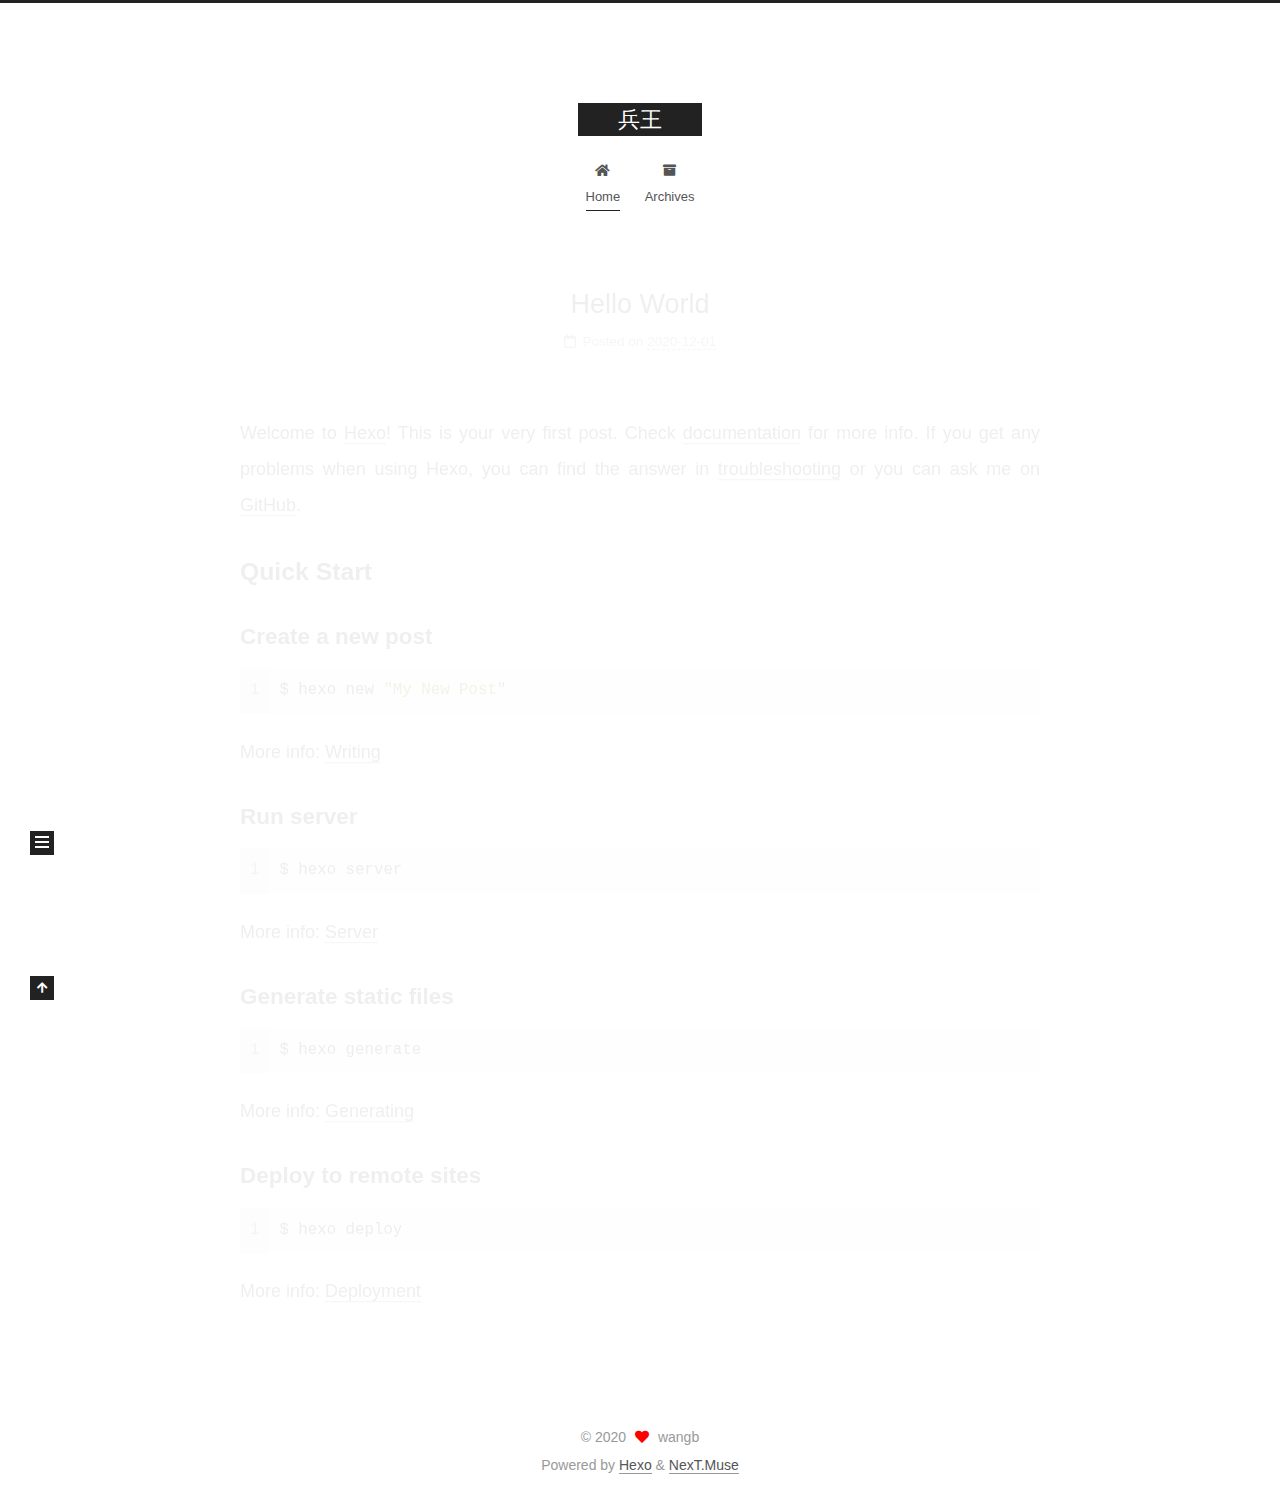
<file: index.html>
<!DOCTYPE html>
<html lang="en">
<head>
  <meta charset="UTF-8">
<meta name="viewport" content="width=device-width, initial-scale=1, maximum-scale=2">
<meta name="theme-color" content="#222">
<meta name="generator" content="Hexo 5.2.0">
  <link rel="apple-touch-icon" sizes="180x180" href="/images/apple-touch-icon-next.png">
  <link rel="icon" type="image/png" sizes="32x32" href="/images/favicon-32x32-next.png">
  <link rel="icon" type="image/png" sizes="16x16" href="/images/favicon-16x16-next.png">
  <link rel="mask-icon" href="/images/logo.svg" color="#222">

<link rel="stylesheet" href="/css/main.css">


<link rel="stylesheet" href="/lib/font-awesome/css/all.min.css">

<script id="hexo-configurations">
    var NexT = window.NexT || {};
    var CONFIG = {"hostname":"example.com","root":"/","scheme":"Muse","version":"7.8.0","exturl":false,"sidebar":{"position":"left","display":"post","padding":18,"offset":12,"onmobile":false},"copycode":{"enable":false,"show_result":false,"style":null},"back2top":{"enable":true,"sidebar":false,"scrollpercent":false},"bookmark":{"enable":false,"color":"#222","save":"auto"},"fancybox":false,"mediumzoom":false,"lazyload":false,"pangu":false,"comments":{"style":"tabs","active":null,"storage":true,"lazyload":false,"nav":null},"algolia":{"hits":{"per_page":10},"labels":{"input_placeholder":"Search for Posts","hits_empty":"We didn't find any results for the search: ${query}","hits_stats":"${hits} results found in ${time} ms"}},"localsearch":{"enable":false,"trigger":"auto","top_n_per_article":1,"unescape":false,"preload":false},"motion":{"enable":true,"async":false,"transition":{"post_block":"fadeIn","post_header":"slideDownIn","post_body":"slideDownIn","coll_header":"slideLeftIn","sidebar":"slideUpIn"}}};
  </script>

  <meta property="og:type" content="website">
<meta property="og:title" content="兵王">
<meta property="og:url" content="http://example.com/index.html">
<meta property="og:site_name" content="兵王">
<meta property="og:locale" content="en_US">
<meta property="article:author" content="wangb">
<meta name="twitter:card" content="summary">

<link rel="canonical" href="http://example.com/">


<script id="page-configurations">
  // https://hexo.io/docs/variables.html
  CONFIG.page = {
    sidebar: "",
    isHome : true,
    isPost : false,
    lang   : 'en'
  };
</script>

  <title>兵王</title>
  






  <noscript>
  <style>
  .use-motion .brand,
  .use-motion .menu-item,
  .sidebar-inner,
  .use-motion .post-block,
  .use-motion .pagination,
  .use-motion .comments,
  .use-motion .post-header,
  .use-motion .post-body,
  .use-motion .collection-header { opacity: initial; }

  .use-motion .site-title,
  .use-motion .site-subtitle {
    opacity: initial;
    top: initial;
  }

  .use-motion .logo-line-before i { left: initial; }
  .use-motion .logo-line-after i { right: initial; }
  </style>
</noscript>

</head>

<body itemscope itemtype="http://schema.org/WebPage">
  <div class="container use-motion">
    <div class="headband"></div>

    <header class="header" itemscope itemtype="http://schema.org/WPHeader">
      <div class="header-inner"><div class="site-brand-container">
  <div class="site-nav-toggle">
    <div class="toggle" aria-label="Toggle navigation bar">
      <span class="toggle-line toggle-line-first"></span>
      <span class="toggle-line toggle-line-middle"></span>
      <span class="toggle-line toggle-line-last"></span>
    </div>
  </div>

  <div class="site-meta">

    <a href="/" class="brand" rel="start">
      <span class="logo-line-before"><i></i></span>
      <h1 class="site-title">兵王</h1>
      <span class="logo-line-after"><i></i></span>
    </a>
  </div>

  <div class="site-nav-right">
    <div class="toggle popup-trigger">
    </div>
  </div>
</div>




<nav class="site-nav">
  <ul id="menu" class="main-menu menu">
        <li class="menu-item menu-item-home">

    <a href="/" rel="section"><i class="fa fa-home fa-fw"></i>Home</a>

  </li>
        <li class="menu-item menu-item-archives">

    <a href="/archives/" rel="section"><i class="fa fa-archive fa-fw"></i>Archives</a>

  </li>
  </ul>
</nav>




</div>
    </header>

    
  <div class="back-to-top">
    <i class="fa fa-arrow-up"></i>
    <span>0%</span>
  </div>


    <main class="main">
      <div class="main-inner">
        <div class="content-wrap">
          

          <div class="content index posts-expand">
            
      
  
  
  <article itemscope itemtype="http://schema.org/Article" class="post-block" lang="en">
    <link itemprop="mainEntityOfPage" href="http://example.com/2020/12/01/hello-world/">

    <span hidden itemprop="author" itemscope itemtype="http://schema.org/Person">
      <meta itemprop="image" content="/images/avatar.gif">
      <meta itemprop="name" content="wangb">
      <meta itemprop="description" content="">
    </span>

    <span hidden itemprop="publisher" itemscope itemtype="http://schema.org/Organization">
      <meta itemprop="name" content="兵王">
    </span>
      <header class="post-header">
        <h2 class="post-title" itemprop="name headline">
          
            <a href="/2020/12/01/hello-world/" class="post-title-link" itemprop="url">Hello World</a>
        </h2>

        <div class="post-meta">
            <span class="post-meta-item">
              <span class="post-meta-item-icon">
                <i class="far fa-calendar"></i>
              </span>
              <span class="post-meta-item-text">Posted on</span>

              <time title="Created: 2020-12-01 20:58:54" itemprop="dateCreated datePublished" datetime="2020-12-01T20:58:54+08:00">2020-12-01</time>
            </span>

          

        </div>
      </header>

    
    
    
    <div class="post-body" itemprop="articleBody">

      
          <p>Welcome to <a target="_blank" rel="noopener" href="https://hexo.io/">Hexo</a>! This is your very first post. Check <a target="_blank" rel="noopener" href="https://hexo.io/docs/">documentation</a> for more info. If you get any problems when using Hexo, you can find the answer in <a target="_blank" rel="noopener" href="https://hexo.io/docs/troubleshooting.html">troubleshooting</a> or you can ask me on <a target="_blank" rel="noopener" href="https://github.com/hexojs/hexo/issues">GitHub</a>.</p>
<h2 id="Quick-Start"><a href="#Quick-Start" class="headerlink" title="Quick Start"></a>Quick Start</h2><h3 id="Create-a-new-post"><a href="#Create-a-new-post" class="headerlink" title="Create a new post"></a>Create a new post</h3><figure class="highlight bash"><table><tr><td class="gutter"><pre><span class="line">1</span><br></pre></td><td class="code"><pre><span class="line">$ hexo new <span class="string">&quot;My New Post&quot;</span></span><br></pre></td></tr></table></figure>

<p>More info: <a target="_blank" rel="noopener" href="https://hexo.io/docs/writing.html">Writing</a></p>
<h3 id="Run-server"><a href="#Run-server" class="headerlink" title="Run server"></a>Run server</h3><figure class="highlight bash"><table><tr><td class="gutter"><pre><span class="line">1</span><br></pre></td><td class="code"><pre><span class="line">$ hexo server</span><br></pre></td></tr></table></figure>

<p>More info: <a target="_blank" rel="noopener" href="https://hexo.io/docs/server.html">Server</a></p>
<h3 id="Generate-static-files"><a href="#Generate-static-files" class="headerlink" title="Generate static files"></a>Generate static files</h3><figure class="highlight bash"><table><tr><td class="gutter"><pre><span class="line">1</span><br></pre></td><td class="code"><pre><span class="line">$ hexo generate</span><br></pre></td></tr></table></figure>

<p>More info: <a target="_blank" rel="noopener" href="https://hexo.io/docs/generating.html">Generating</a></p>
<h3 id="Deploy-to-remote-sites"><a href="#Deploy-to-remote-sites" class="headerlink" title="Deploy to remote sites"></a>Deploy to remote sites</h3><figure class="highlight bash"><table><tr><td class="gutter"><pre><span class="line">1</span><br></pre></td><td class="code"><pre><span class="line">$ hexo deploy</span><br></pre></td></tr></table></figure>

<p>More info: <a target="_blank" rel="noopener" href="https://hexo.io/docs/one-command-deployment.html">Deployment</a></p>

      
    </div>

    
    
    
      <footer class="post-footer">
        <div class="post-eof"></div>
      </footer>
  </article>
  
  
  


  



          </div>
          

<script>
  window.addEventListener('tabs:register', () => {
    let { activeClass } = CONFIG.comments;
    if (CONFIG.comments.storage) {
      activeClass = localStorage.getItem('comments_active') || activeClass;
    }
    if (activeClass) {
      let activeTab = document.querySelector(`a[href="#comment-${activeClass}"]`);
      if (activeTab) {
        activeTab.click();
      }
    }
  });
  if (CONFIG.comments.storage) {
    window.addEventListener('tabs:click', event => {
      if (!event.target.matches('.tabs-comment .tab-content .tab-pane')) return;
      let commentClass = event.target.classList[1];
      localStorage.setItem('comments_active', commentClass);
    });
  }
</script>

        </div>
          
  
  <div class="toggle sidebar-toggle">
    <span class="toggle-line toggle-line-first"></span>
    <span class="toggle-line toggle-line-middle"></span>
    <span class="toggle-line toggle-line-last"></span>
  </div>

  <aside class="sidebar">
    <div class="sidebar-inner">

      <ul class="sidebar-nav motion-element">
        <li class="sidebar-nav-toc">
          Table of Contents
        </li>
        <li class="sidebar-nav-overview">
          Overview
        </li>
      </ul>

      <!--noindex-->
      <div class="post-toc-wrap sidebar-panel">
      </div>
      <!--/noindex-->

      <div class="site-overview-wrap sidebar-panel">
        <div class="site-author motion-element" itemprop="author" itemscope itemtype="http://schema.org/Person">
  <p class="site-author-name" itemprop="name">wangb</p>
  <div class="site-description" itemprop="description"></div>
</div>
<div class="site-state-wrap motion-element">
  <nav class="site-state">
      <div class="site-state-item site-state-posts">
          <a href="/archives/">
        
          <span class="site-state-item-count">1</span>
          <span class="site-state-item-name">posts</span>
        </a>
      </div>
  </nav>
</div>



      </div>

    </div>
  </aside>
  <div id="sidebar-dimmer"></div>


      </div>
    </main>

    <footer class="footer">
      <div class="footer-inner">
        

        

<div class="copyright">
  
  &copy; 
  <span itemprop="copyrightYear">2020</span>
  <span class="with-love">
    <i class="fa fa-heart"></i>
  </span>
  <span class="author" itemprop="copyrightHolder">wangb</span>
</div>
  <div class="powered-by">Powered by <a href="https://hexo.io/" class="theme-link" rel="noopener" target="_blank">Hexo</a> & <a href="https://muse.theme-next.org/" class="theme-link" rel="noopener" target="_blank">NexT.Muse</a>
  </div>

        








      </div>
    </footer>
  </div>

  
  <script src="/lib/anime.min.js"></script>
  <script src="/lib/velocity/velocity.min.js"></script>
  <script src="/lib/velocity/velocity.ui.min.js"></script>

<script src="/js/utils.js"></script>

<script src="/js/motion.js"></script>


<script src="/js/schemes/muse.js"></script>


<script src="/js/next-boot.js"></script>




  















  

  

</body>
</html>
</file>
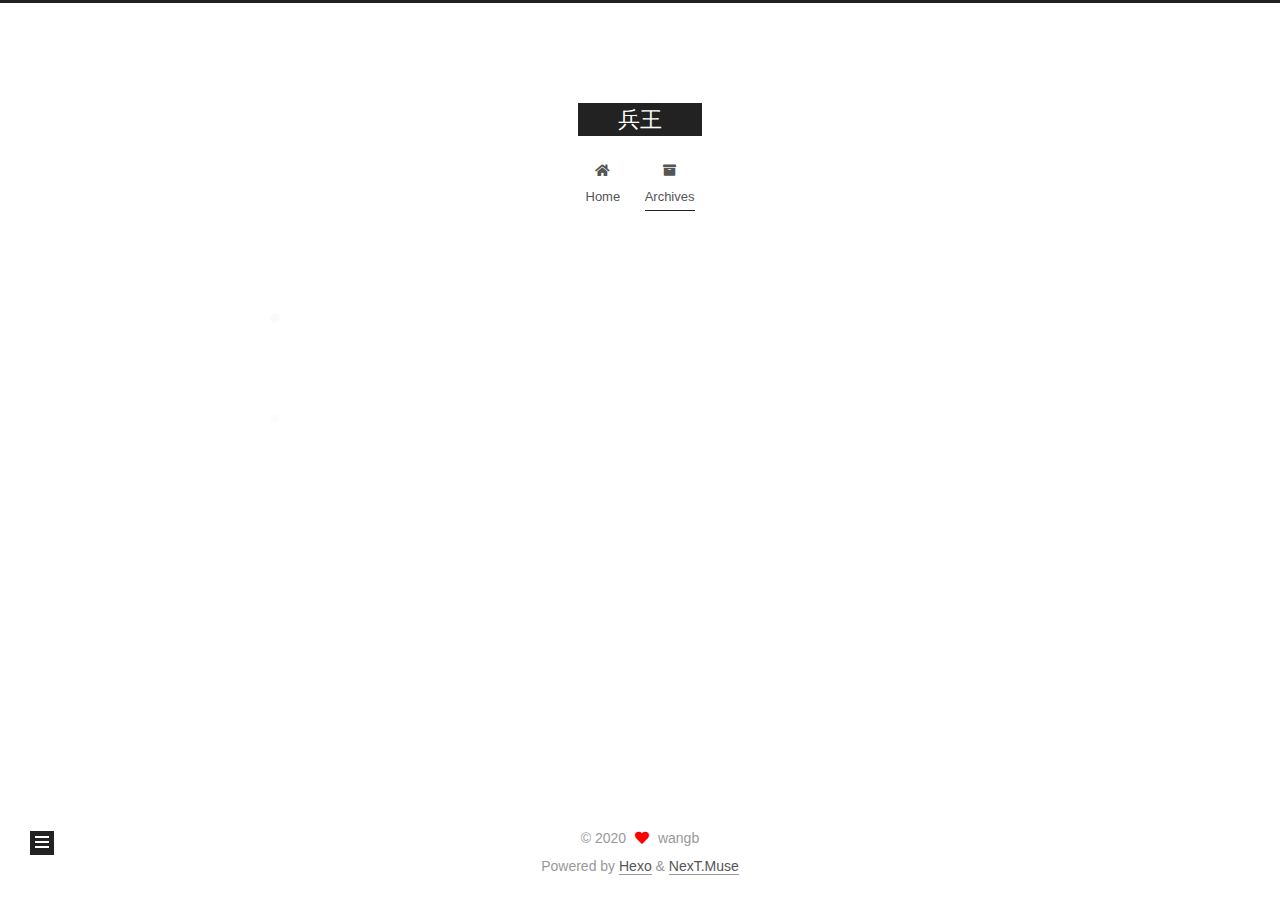
<file: archives/index.html>
<!DOCTYPE html>
<html lang="en">
<head>
  <meta charset="UTF-8">
<meta name="viewport" content="width=device-width, initial-scale=1, maximum-scale=2">
<meta name="theme-color" content="#222">
<meta name="generator" content="Hexo 5.2.0">
  <link rel="apple-touch-icon" sizes="180x180" href="/images/apple-touch-icon-next.png">
  <link rel="icon" type="image/png" sizes="32x32" href="/images/favicon-32x32-next.png">
  <link rel="icon" type="image/png" sizes="16x16" href="/images/favicon-16x16-next.png">
  <link rel="mask-icon" href="/images/logo.svg" color="#222">

<link rel="stylesheet" href="/css/main.css">


<link rel="stylesheet" href="/lib/font-awesome/css/all.min.css">

<script id="hexo-configurations">
    var NexT = window.NexT || {};
    var CONFIG = {"hostname":"example.com","root":"/","scheme":"Muse","version":"7.8.0","exturl":false,"sidebar":{"position":"left","display":"post","padding":18,"offset":12,"onmobile":false},"copycode":{"enable":false,"show_result":false,"style":null},"back2top":{"enable":true,"sidebar":false,"scrollpercent":false},"bookmark":{"enable":false,"color":"#222","save":"auto"},"fancybox":false,"mediumzoom":false,"lazyload":false,"pangu":false,"comments":{"style":"tabs","active":null,"storage":true,"lazyload":false,"nav":null},"algolia":{"hits":{"per_page":10},"labels":{"input_placeholder":"Search for Posts","hits_empty":"We didn't find any results for the search: ${query}","hits_stats":"${hits} results found in ${time} ms"}},"localsearch":{"enable":false,"trigger":"auto","top_n_per_article":1,"unescape":false,"preload":false},"motion":{"enable":true,"async":false,"transition":{"post_block":"fadeIn","post_header":"slideDownIn","post_body":"slideDownIn","coll_header":"slideLeftIn","sidebar":"slideUpIn"}}};
  </script>

  <meta property="og:type" content="website">
<meta property="og:title" content="兵王">
<meta property="og:url" content="http://example.com/archives/index.html">
<meta property="og:site_name" content="兵王">
<meta property="og:locale" content="en_US">
<meta property="article:author" content="wangb">
<meta name="twitter:card" content="summary">

<link rel="canonical" href="http://example.com/archives/">


<script id="page-configurations">
  // https://hexo.io/docs/variables.html
  CONFIG.page = {
    sidebar: "",
    isHome : false,
    isPost : false,
    lang   : 'en'
  };
</script>

  <title>Archive | 兵王</title>
  






  <noscript>
  <style>
  .use-motion .brand,
  .use-motion .menu-item,
  .sidebar-inner,
  .use-motion .post-block,
  .use-motion .pagination,
  .use-motion .comments,
  .use-motion .post-header,
  .use-motion .post-body,
  .use-motion .collection-header { opacity: initial; }

  .use-motion .site-title,
  .use-motion .site-subtitle {
    opacity: initial;
    top: initial;
  }

  .use-motion .logo-line-before i { left: initial; }
  .use-motion .logo-line-after i { right: initial; }
  </style>
</noscript>

</head>

<body itemscope itemtype="http://schema.org/WebPage">
  <div class="container use-motion">
    <div class="headband"></div>

    <header class="header" itemscope itemtype="http://schema.org/WPHeader">
      <div class="header-inner"><div class="site-brand-container">
  <div class="site-nav-toggle">
    <div class="toggle" aria-label="Toggle navigation bar">
      <span class="toggle-line toggle-line-first"></span>
      <span class="toggle-line toggle-line-middle"></span>
      <span class="toggle-line toggle-line-last"></span>
    </div>
  </div>

  <div class="site-meta">

    <a href="/" class="brand" rel="start">
      <span class="logo-line-before"><i></i></span>
      <h1 class="site-title">兵王</h1>
      <span class="logo-line-after"><i></i></span>
    </a>
  </div>

  <div class="site-nav-right">
    <div class="toggle popup-trigger">
    </div>
  </div>
</div>




<nav class="site-nav">
  <ul id="menu" class="main-menu menu">
        <li class="menu-item menu-item-home">

    <a href="/" rel="section"><i class="fa fa-home fa-fw"></i>Home</a>

  </li>
        <li class="menu-item menu-item-archives">

    <a href="/archives/" rel="section"><i class="fa fa-archive fa-fw"></i>Archives</a>

  </li>
  </ul>
</nav>




</div>
    </header>

    
  <div class="back-to-top">
    <i class="fa fa-arrow-up"></i>
    <span>0%</span>
  </div>


    <main class="main">
      <div class="main-inner">
        <div class="content-wrap">
          

          <div class="content archive">
            

  
  
  
  <div class="post-block">
    <div class="posts-collapse">
      <div class="collection-title">
        <span class="collection-header">Um..! 1 post. Keep on posting.</span>
      </div>

      
    <div class="collection-year">
      <span class="collection-header">2020</span>
    </div>

  <article itemscope itemtype="http://schema.org/Article">
    <header class="post-header">

      <div class="post-meta">
        <time itemprop="dateCreated"
              datetime="2020-12-01T20:58:54+08:00"
              content="2020-12-01">
          12-01
        </time>
      </div>

      <div class="post-title">
          <a class="post-title-link" href="/2020/12/01/hello-world/" itemprop="url">
            <span itemprop="name">Hello World</span>
          </a>
      </div>

    </header>
  </article>


    </div>
  </div>
  
  
  

  



          </div>
          

<script>
  window.addEventListener('tabs:register', () => {
    let { activeClass } = CONFIG.comments;
    if (CONFIG.comments.storage) {
      activeClass = localStorage.getItem('comments_active') || activeClass;
    }
    if (activeClass) {
      let activeTab = document.querySelector(`a[href="#comment-${activeClass}"]`);
      if (activeTab) {
        activeTab.click();
      }
    }
  });
  if (CONFIG.comments.storage) {
    window.addEventListener('tabs:click', event => {
      if (!event.target.matches('.tabs-comment .tab-content .tab-pane')) return;
      let commentClass = event.target.classList[1];
      localStorage.setItem('comments_active', commentClass);
    });
  }
</script>

        </div>
          
  
  <div class="toggle sidebar-toggle">
    <span class="toggle-line toggle-line-first"></span>
    <span class="toggle-line toggle-line-middle"></span>
    <span class="toggle-line toggle-line-last"></span>
  </div>

  <aside class="sidebar">
    <div class="sidebar-inner">

      <ul class="sidebar-nav motion-element">
        <li class="sidebar-nav-toc">
          Table of Contents
        </li>
        <li class="sidebar-nav-overview">
          Overview
        </li>
      </ul>

      <!--noindex-->
      <div class="post-toc-wrap sidebar-panel">
      </div>
      <!--/noindex-->

      <div class="site-overview-wrap sidebar-panel">
        <div class="site-author motion-element" itemprop="author" itemscope itemtype="http://schema.org/Person">
  <p class="site-author-name" itemprop="name">wangb</p>
  <div class="site-description" itemprop="description"></div>
</div>
<div class="site-state-wrap motion-element">
  <nav class="site-state">
      <div class="site-state-item site-state-posts">
          <a href="/archives/">
        
          <span class="site-state-item-count">1</span>
          <span class="site-state-item-name">posts</span>
        </a>
      </div>
  </nav>
</div>



      </div>

    </div>
  </aside>
  <div id="sidebar-dimmer"></div>


      </div>
    </main>

    <footer class="footer">
      <div class="footer-inner">
        

        

<div class="copyright">
  
  &copy; 
  <span itemprop="copyrightYear">2020</span>
  <span class="with-love">
    <i class="fa fa-heart"></i>
  </span>
  <span class="author" itemprop="copyrightHolder">wangb</span>
</div>
  <div class="powered-by">Powered by <a href="https://hexo.io/" class="theme-link" rel="noopener" target="_blank">Hexo</a> & <a href="https://muse.theme-next.org/" class="theme-link" rel="noopener" target="_blank">NexT.Muse</a>
  </div>

        








      </div>
    </footer>
  </div>

  
  <script src="/lib/anime.min.js"></script>
  <script src="/lib/velocity/velocity.min.js"></script>
  <script src="/lib/velocity/velocity.ui.min.js"></script>

<script src="/js/utils.js"></script>

<script src="/js/motion.js"></script>


<script src="/js/schemes/muse.js"></script>


<script src="/js/next-boot.js"></script>




  















  

  

</body>
</html>
</file>
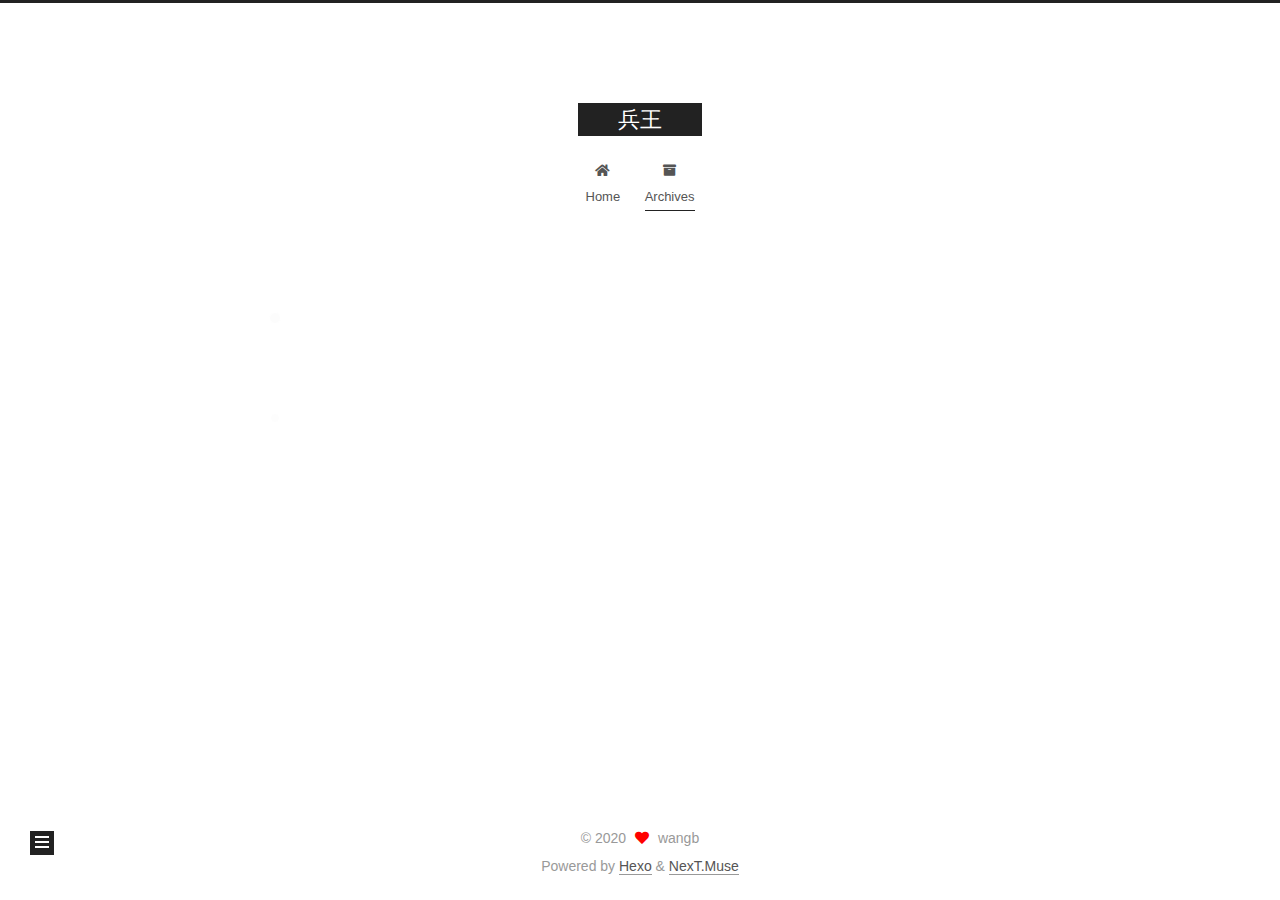
<file: archives/2020/index.html>
<!DOCTYPE html>
<html lang="en">
<head>
  <meta charset="UTF-8">
<meta name="viewport" content="width=device-width, initial-scale=1, maximum-scale=2">
<meta name="theme-color" content="#222">
<meta name="generator" content="Hexo 5.2.0">
  <link rel="apple-touch-icon" sizes="180x180" href="/images/apple-touch-icon-next.png">
  <link rel="icon" type="image/png" sizes="32x32" href="/images/favicon-32x32-next.png">
  <link rel="icon" type="image/png" sizes="16x16" href="/images/favicon-16x16-next.png">
  <link rel="mask-icon" href="/images/logo.svg" color="#222">

<link rel="stylesheet" href="/css/main.css">


<link rel="stylesheet" href="/lib/font-awesome/css/all.min.css">

<script id="hexo-configurations">
    var NexT = window.NexT || {};
    var CONFIG = {"hostname":"example.com","root":"/","scheme":"Muse","version":"7.8.0","exturl":false,"sidebar":{"position":"left","display":"post","padding":18,"offset":12,"onmobile":false},"copycode":{"enable":false,"show_result":false,"style":null},"back2top":{"enable":true,"sidebar":false,"scrollpercent":false},"bookmark":{"enable":false,"color":"#222","save":"auto"},"fancybox":false,"mediumzoom":false,"lazyload":false,"pangu":false,"comments":{"style":"tabs","active":null,"storage":true,"lazyload":false,"nav":null},"algolia":{"hits":{"per_page":10},"labels":{"input_placeholder":"Search for Posts","hits_empty":"We didn't find any results for the search: ${query}","hits_stats":"${hits} results found in ${time} ms"}},"localsearch":{"enable":false,"trigger":"auto","top_n_per_article":1,"unescape":false,"preload":false},"motion":{"enable":true,"async":false,"transition":{"post_block":"fadeIn","post_header":"slideDownIn","post_body":"slideDownIn","coll_header":"slideLeftIn","sidebar":"slideUpIn"}}};
  </script>

  <meta property="og:type" content="website">
<meta property="og:title" content="兵王">
<meta property="og:url" content="http://example.com/archives/2020/index.html">
<meta property="og:site_name" content="兵王">
<meta property="og:locale" content="en_US">
<meta property="article:author" content="wangb">
<meta name="twitter:card" content="summary">

<link rel="canonical" href="http://example.com/archives/2020/">


<script id="page-configurations">
  // https://hexo.io/docs/variables.html
  CONFIG.page = {
    sidebar: "",
    isHome : false,
    isPost : false,
    lang   : 'en'
  };
</script>

  <title>Archive | 兵王</title>
  






  <noscript>
  <style>
  .use-motion .brand,
  .use-motion .menu-item,
  .sidebar-inner,
  .use-motion .post-block,
  .use-motion .pagination,
  .use-motion .comments,
  .use-motion .post-header,
  .use-motion .post-body,
  .use-motion .collection-header { opacity: initial; }

  .use-motion .site-title,
  .use-motion .site-subtitle {
    opacity: initial;
    top: initial;
  }

  .use-motion .logo-line-before i { left: initial; }
  .use-motion .logo-line-after i { right: initial; }
  </style>
</noscript>

</head>

<body itemscope itemtype="http://schema.org/WebPage">
  <div class="container use-motion">
    <div class="headband"></div>

    <header class="header" itemscope itemtype="http://schema.org/WPHeader">
      <div class="header-inner"><div class="site-brand-container">
  <div class="site-nav-toggle">
    <div class="toggle" aria-label="Toggle navigation bar">
      <span class="toggle-line toggle-line-first"></span>
      <span class="toggle-line toggle-line-middle"></span>
      <span class="toggle-line toggle-line-last"></span>
    </div>
  </div>

  <div class="site-meta">

    <a href="/" class="brand" rel="start">
      <span class="logo-line-before"><i></i></span>
      <h1 class="site-title">兵王</h1>
      <span class="logo-line-after"><i></i></span>
    </a>
  </div>

  <div class="site-nav-right">
    <div class="toggle popup-trigger">
    </div>
  </div>
</div>




<nav class="site-nav">
  <ul id="menu" class="main-menu menu">
        <li class="menu-item menu-item-home">

    <a href="/" rel="section"><i class="fa fa-home fa-fw"></i>Home</a>

  </li>
        <li class="menu-item menu-item-archives">

    <a href="/archives/" rel="section"><i class="fa fa-archive fa-fw"></i>Archives</a>

  </li>
  </ul>
</nav>




</div>
    </header>

    
  <div class="back-to-top">
    <i class="fa fa-arrow-up"></i>
    <span>0%</span>
  </div>


    <main class="main">
      <div class="main-inner">
        <div class="content-wrap">
          

          <div class="content archive">
            

  
  
  
  <div class="post-block">
    <div class="posts-collapse">
      <div class="collection-title">
        <span class="collection-header">Um..! 1 post. Keep on posting.</span>
      </div>

      
    <div class="collection-year">
      <span class="collection-header">2020</span>
    </div>

  <article itemscope itemtype="http://schema.org/Article">
    <header class="post-header">

      <div class="post-meta">
        <time itemprop="dateCreated"
              datetime="2020-12-01T20:58:54+08:00"
              content="2020-12-01">
          12-01
        </time>
      </div>

      <div class="post-title">
          <a class="post-title-link" href="/2020/12/01/hello-world/" itemprop="url">
            <span itemprop="name">Hello World</span>
          </a>
      </div>

    </header>
  </article>


    </div>
  </div>
  
  
  

  



          </div>
          

<script>
  window.addEventListener('tabs:register', () => {
    let { activeClass } = CONFIG.comments;
    if (CONFIG.comments.storage) {
      activeClass = localStorage.getItem('comments_active') || activeClass;
    }
    if (activeClass) {
      let activeTab = document.querySelector(`a[href="#comment-${activeClass}"]`);
      if (activeTab) {
        activeTab.click();
      }
    }
  });
  if (CONFIG.comments.storage) {
    window.addEventListener('tabs:click', event => {
      if (!event.target.matches('.tabs-comment .tab-content .tab-pane')) return;
      let commentClass = event.target.classList[1];
      localStorage.setItem('comments_active', commentClass);
    });
  }
</script>

        </div>
          
  
  <div class="toggle sidebar-toggle">
    <span class="toggle-line toggle-line-first"></span>
    <span class="toggle-line toggle-line-middle"></span>
    <span class="toggle-line toggle-line-last"></span>
  </div>

  <aside class="sidebar">
    <div class="sidebar-inner">

      <ul class="sidebar-nav motion-element">
        <li class="sidebar-nav-toc">
          Table of Contents
        </li>
        <li class="sidebar-nav-overview">
          Overview
        </li>
      </ul>

      <!--noindex-->
      <div class="post-toc-wrap sidebar-panel">
      </div>
      <!--/noindex-->

      <div class="site-overview-wrap sidebar-panel">
        <div class="site-author motion-element" itemprop="author" itemscope itemtype="http://schema.org/Person">
  <p class="site-author-name" itemprop="name">wangb</p>
  <div class="site-description" itemprop="description"></div>
</div>
<div class="site-state-wrap motion-element">
  <nav class="site-state">
      <div class="site-state-item site-state-posts">
          <a href="/archives/">
        
          <span class="site-state-item-count">1</span>
          <span class="site-state-item-name">posts</span>
        </a>
      </div>
  </nav>
</div>



      </div>

    </div>
  </aside>
  <div id="sidebar-dimmer"></div>


      </div>
    </main>

    <footer class="footer">
      <div class="footer-inner">
        

        

<div class="copyright">
  
  &copy; 
  <span itemprop="copyrightYear">2020</span>
  <span class="with-love">
    <i class="fa fa-heart"></i>
  </span>
  <span class="author" itemprop="copyrightHolder">wangb</span>
</div>
  <div class="powered-by">Powered by <a href="https://hexo.io/" class="theme-link" rel="noopener" target="_blank">Hexo</a> & <a href="https://muse.theme-next.org/" class="theme-link" rel="noopener" target="_blank">NexT.Muse</a>
  </div>

        








      </div>
    </footer>
  </div>

  
  <script src="/lib/anime.min.js"></script>
  <script src="/lib/velocity/velocity.min.js"></script>
  <script src="/lib/velocity/velocity.ui.min.js"></script>

<script src="/js/utils.js"></script>

<script src="/js/motion.js"></script>


<script src="/js/schemes/muse.js"></script>


<script src="/js/next-boot.js"></script>




  















  

  

</body>
</html>
</file>
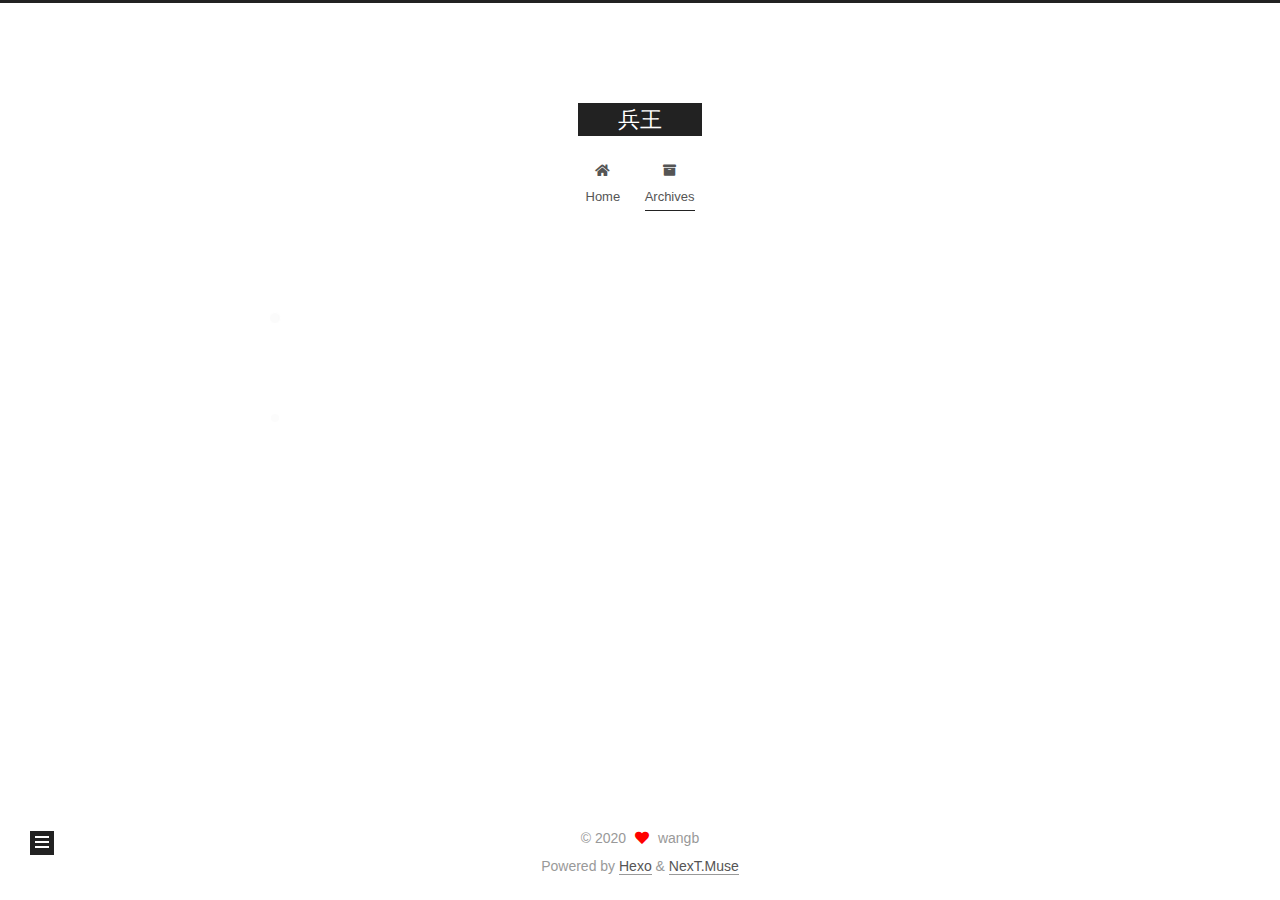
<file: archives/2020/12/index.html>
<!DOCTYPE html>
<html lang="en">
<head>
  <meta charset="UTF-8">
<meta name="viewport" content="width=device-width, initial-scale=1, maximum-scale=2">
<meta name="theme-color" content="#222">
<meta name="generator" content="Hexo 5.2.0">
  <link rel="apple-touch-icon" sizes="180x180" href="/images/apple-touch-icon-next.png">
  <link rel="icon" type="image/png" sizes="32x32" href="/images/favicon-32x32-next.png">
  <link rel="icon" type="image/png" sizes="16x16" href="/images/favicon-16x16-next.png">
  <link rel="mask-icon" href="/images/logo.svg" color="#222">

<link rel="stylesheet" href="/css/main.css">


<link rel="stylesheet" href="/lib/font-awesome/css/all.min.css">

<script id="hexo-configurations">
    var NexT = window.NexT || {};
    var CONFIG = {"hostname":"example.com","root":"/","scheme":"Muse","version":"7.8.0","exturl":false,"sidebar":{"position":"left","display":"post","padding":18,"offset":12,"onmobile":false},"copycode":{"enable":false,"show_result":false,"style":null},"back2top":{"enable":true,"sidebar":false,"scrollpercent":false},"bookmark":{"enable":false,"color":"#222","save":"auto"},"fancybox":false,"mediumzoom":false,"lazyload":false,"pangu":false,"comments":{"style":"tabs","active":null,"storage":true,"lazyload":false,"nav":null},"algolia":{"hits":{"per_page":10},"labels":{"input_placeholder":"Search for Posts","hits_empty":"We didn't find any results for the search: ${query}","hits_stats":"${hits} results found in ${time} ms"}},"localsearch":{"enable":false,"trigger":"auto","top_n_per_article":1,"unescape":false,"preload":false},"motion":{"enable":true,"async":false,"transition":{"post_block":"fadeIn","post_header":"slideDownIn","post_body":"slideDownIn","coll_header":"slideLeftIn","sidebar":"slideUpIn"}}};
  </script>

  <meta property="og:type" content="website">
<meta property="og:title" content="兵王">
<meta property="og:url" content="http://example.com/archives/2020/12/index.html">
<meta property="og:site_name" content="兵王">
<meta property="og:locale" content="en_US">
<meta property="article:author" content="wangb">
<meta name="twitter:card" content="summary">

<link rel="canonical" href="http://example.com/archives/2020/12/">


<script id="page-configurations">
  // https://hexo.io/docs/variables.html
  CONFIG.page = {
    sidebar: "",
    isHome : false,
    isPost : false,
    lang   : 'en'
  };
</script>

  <title>Archive | 兵王</title>
  






  <noscript>
  <style>
  .use-motion .brand,
  .use-motion .menu-item,
  .sidebar-inner,
  .use-motion .post-block,
  .use-motion .pagination,
  .use-motion .comments,
  .use-motion .post-header,
  .use-motion .post-body,
  .use-motion .collection-header { opacity: initial; }

  .use-motion .site-title,
  .use-motion .site-subtitle {
    opacity: initial;
    top: initial;
  }

  .use-motion .logo-line-before i { left: initial; }
  .use-motion .logo-line-after i { right: initial; }
  </style>
</noscript>

</head>

<body itemscope itemtype="http://schema.org/WebPage">
  <div class="container use-motion">
    <div class="headband"></div>

    <header class="header" itemscope itemtype="http://schema.org/WPHeader">
      <div class="header-inner"><div class="site-brand-container">
  <div class="site-nav-toggle">
    <div class="toggle" aria-label="Toggle navigation bar">
      <span class="toggle-line toggle-line-first"></span>
      <span class="toggle-line toggle-line-middle"></span>
      <span class="toggle-line toggle-line-last"></span>
    </div>
  </div>

  <div class="site-meta">

    <a href="/" class="brand" rel="start">
      <span class="logo-line-before"><i></i></span>
      <h1 class="site-title">兵王</h1>
      <span class="logo-line-after"><i></i></span>
    </a>
  </div>

  <div class="site-nav-right">
    <div class="toggle popup-trigger">
    </div>
  </div>
</div>




<nav class="site-nav">
  <ul id="menu" class="main-menu menu">
        <li class="menu-item menu-item-home">

    <a href="/" rel="section"><i class="fa fa-home fa-fw"></i>Home</a>

  </li>
        <li class="menu-item menu-item-archives">

    <a href="/archives/" rel="section"><i class="fa fa-archive fa-fw"></i>Archives</a>

  </li>
  </ul>
</nav>




</div>
    </header>

    
  <div class="back-to-top">
    <i class="fa fa-arrow-up"></i>
    <span>0%</span>
  </div>


    <main class="main">
      <div class="main-inner">
        <div class="content-wrap">
          

          <div class="content archive">
            

  
  
  
  <div class="post-block">
    <div class="posts-collapse">
      <div class="collection-title">
        <span class="collection-header">Um..! 1 post. Keep on posting.</span>
      </div>

      
    <div class="collection-year">
      <span class="collection-header">2020</span>
    </div>

  <article itemscope itemtype="http://schema.org/Article">
    <header class="post-header">

      <div class="post-meta">
        <time itemprop="dateCreated"
              datetime="2020-12-01T20:58:54+08:00"
              content="2020-12-01">
          12-01
        </time>
      </div>

      <div class="post-title">
          <a class="post-title-link" href="/2020/12/01/hello-world/" itemprop="url">
            <span itemprop="name">Hello World</span>
          </a>
      </div>

    </header>
  </article>


    </div>
  </div>
  
  
  

  



          </div>
          

<script>
  window.addEventListener('tabs:register', () => {
    let { activeClass } = CONFIG.comments;
    if (CONFIG.comments.storage) {
      activeClass = localStorage.getItem('comments_active') || activeClass;
    }
    if (activeClass) {
      let activeTab = document.querySelector(`a[href="#comment-${activeClass}"]`);
      if (activeTab) {
        activeTab.click();
      }
    }
  });
  if (CONFIG.comments.storage) {
    window.addEventListener('tabs:click', event => {
      if (!event.target.matches('.tabs-comment .tab-content .tab-pane')) return;
      let commentClass = event.target.classList[1];
      localStorage.setItem('comments_active', commentClass);
    });
  }
</script>

        </div>
          
  
  <div class="toggle sidebar-toggle">
    <span class="toggle-line toggle-line-first"></span>
    <span class="toggle-line toggle-line-middle"></span>
    <span class="toggle-line toggle-line-last"></span>
  </div>

  <aside class="sidebar">
    <div class="sidebar-inner">

      <ul class="sidebar-nav motion-element">
        <li class="sidebar-nav-toc">
          Table of Contents
        </li>
        <li class="sidebar-nav-overview">
          Overview
        </li>
      </ul>

      <!--noindex-->
      <div class="post-toc-wrap sidebar-panel">
      </div>
      <!--/noindex-->

      <div class="site-overview-wrap sidebar-panel">
        <div class="site-author motion-element" itemprop="author" itemscope itemtype="http://schema.org/Person">
  <p class="site-author-name" itemprop="name">wangb</p>
  <div class="site-description" itemprop="description"></div>
</div>
<div class="site-state-wrap motion-element">
  <nav class="site-state">
      <div class="site-state-item site-state-posts">
          <a href="/archives/">
        
          <span class="site-state-item-count">1</span>
          <span class="site-state-item-name">posts</span>
        </a>
      </div>
  </nav>
</div>



      </div>

    </div>
  </aside>
  <div id="sidebar-dimmer"></div>


      </div>
    </main>

    <footer class="footer">
      <div class="footer-inner">
        

        

<div class="copyright">
  
  &copy; 
  <span itemprop="copyrightYear">2020</span>
  <span class="with-love">
    <i class="fa fa-heart"></i>
  </span>
  <span class="author" itemprop="copyrightHolder">wangb</span>
</div>
  <div class="powered-by">Powered by <a href="https://hexo.io/" class="theme-link" rel="noopener" target="_blank">Hexo</a> & <a href="https://muse.theme-next.org/" class="theme-link" rel="noopener" target="_blank">NexT.Muse</a>
  </div>

        








      </div>
    </footer>
  </div>

  
  <script src="/lib/anime.min.js"></script>
  <script src="/lib/velocity/velocity.min.js"></script>
  <script src="/lib/velocity/velocity.ui.min.js"></script>

<script src="/js/utils.js"></script>

<script src="/js/motion.js"></script>


<script src="/js/schemes/muse.js"></script>


<script src="/js/next-boot.js"></script>




  















  

  

</body>
</html>
</file>
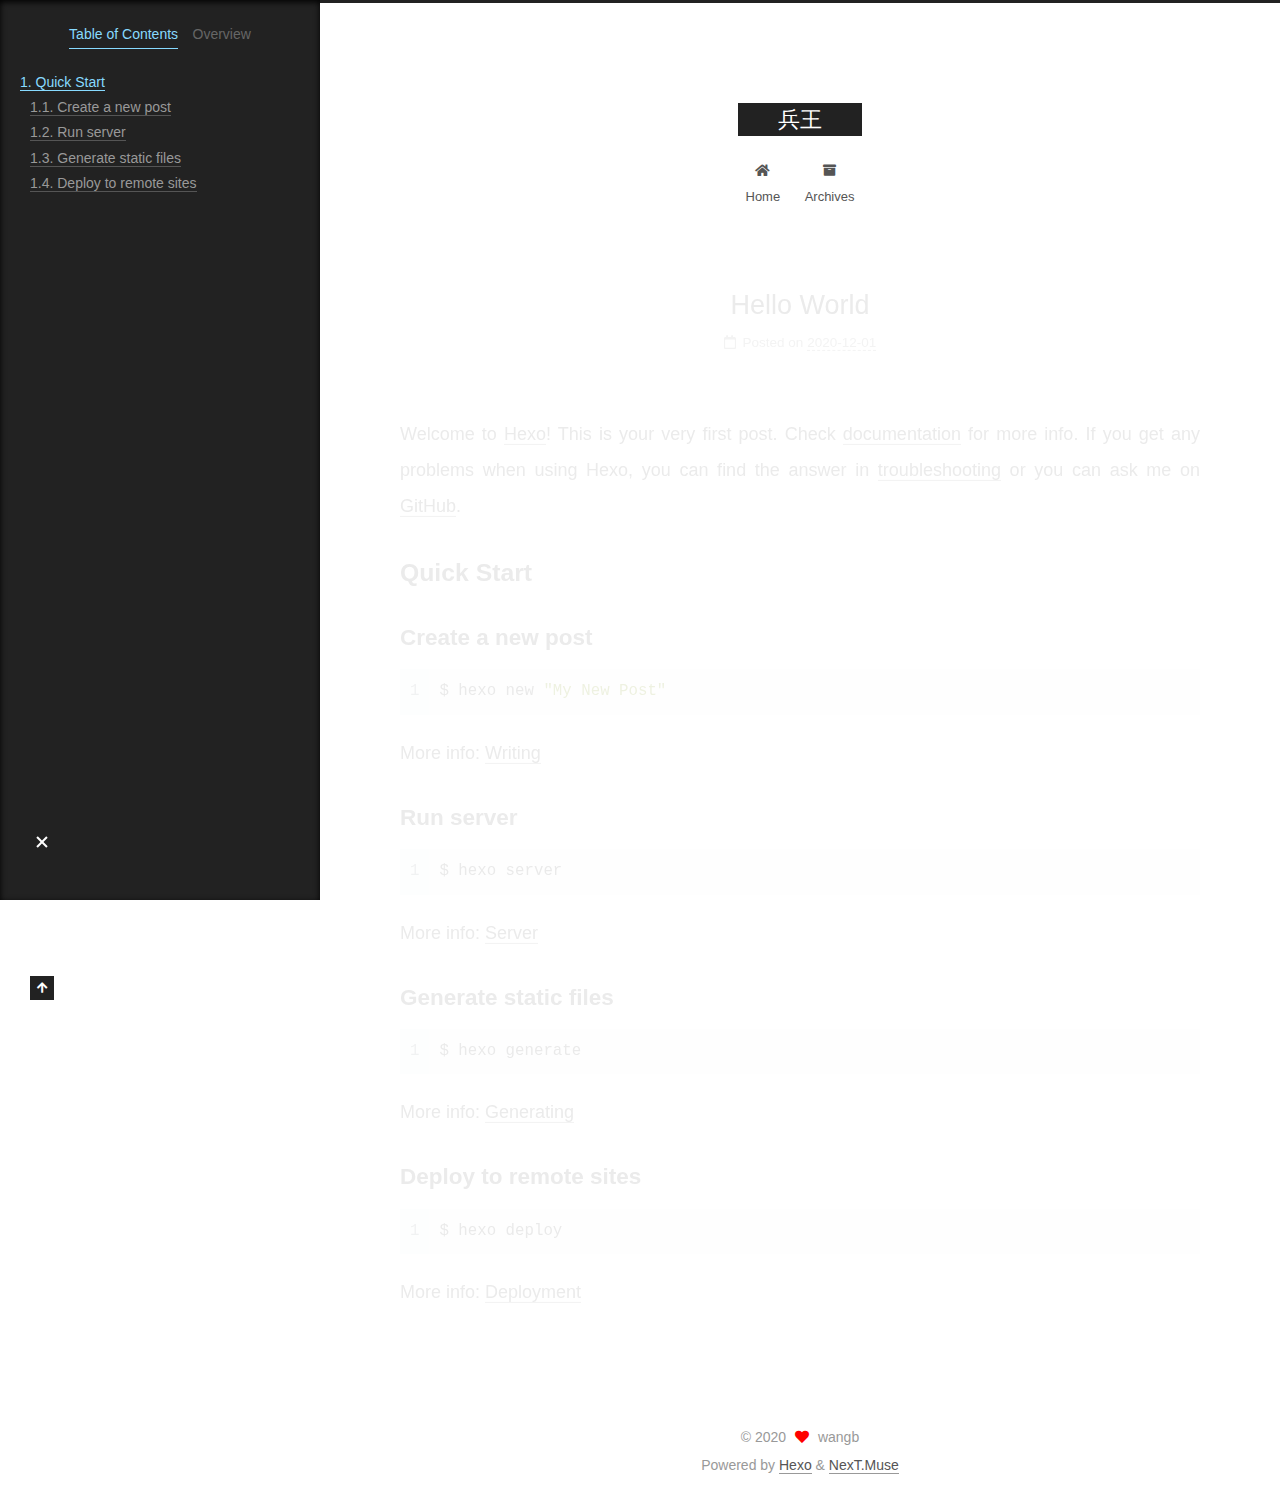
<file: 2020/12/01/hello-world/index.html>
<!DOCTYPE html>
<html lang="en">
<head>
  <meta charset="UTF-8">
<meta name="viewport" content="width=device-width, initial-scale=1, maximum-scale=2">
<meta name="theme-color" content="#222">
<meta name="generator" content="Hexo 5.2.0">
  <link rel="apple-touch-icon" sizes="180x180" href="/images/apple-touch-icon-next.png">
  <link rel="icon" type="image/png" sizes="32x32" href="/images/favicon-32x32-next.png">
  <link rel="icon" type="image/png" sizes="16x16" href="/images/favicon-16x16-next.png">
  <link rel="mask-icon" href="/images/logo.svg" color="#222">

<link rel="stylesheet" href="/css/main.css">


<link rel="stylesheet" href="/lib/font-awesome/css/all.min.css">

<script id="hexo-configurations">
    var NexT = window.NexT || {};
    var CONFIG = {"hostname":"example.com","root":"/","scheme":"Muse","version":"7.8.0","exturl":false,"sidebar":{"position":"left","display":"post","padding":18,"offset":12,"onmobile":false},"copycode":{"enable":false,"show_result":false,"style":null},"back2top":{"enable":true,"sidebar":false,"scrollpercent":false},"bookmark":{"enable":false,"color":"#222","save":"auto"},"fancybox":false,"mediumzoom":false,"lazyload":false,"pangu":false,"comments":{"style":"tabs","active":null,"storage":true,"lazyload":false,"nav":null},"algolia":{"hits":{"per_page":10},"labels":{"input_placeholder":"Search for Posts","hits_empty":"We didn't find any results for the search: ${query}","hits_stats":"${hits} results found in ${time} ms"}},"localsearch":{"enable":false,"trigger":"auto","top_n_per_article":1,"unescape":false,"preload":false},"motion":{"enable":true,"async":false,"transition":{"post_block":"fadeIn","post_header":"slideDownIn","post_body":"slideDownIn","coll_header":"slideLeftIn","sidebar":"slideUpIn"}}};
  </script>

  <meta name="description" content="Welcome to Hexo! This is your very first post. Check documentation for more info. If you get any problems when using Hexo, you can find the answer in troubleshooting or you can ask me on GitHub. Quick">
<meta property="og:type" content="article">
<meta property="og:title" content="Hello World">
<meta property="og:url" content="http://example.com/2020/12/01/hello-world/index.html">
<meta property="og:site_name" content="兵王">
<meta property="og:description" content="Welcome to Hexo! This is your very first post. Check documentation for more info. If you get any problems when using Hexo, you can find the answer in troubleshooting or you can ask me on GitHub. Quick">
<meta property="og:locale" content="en_US">
<meta property="article:published_time" content="2020-12-01T12:58:54.908Z">
<meta property="article:modified_time" content="2020-12-01T12:58:54.908Z">
<meta property="article:author" content="wangb">
<meta name="twitter:card" content="summary">

<link rel="canonical" href="http://example.com/2020/12/01/hello-world/">


<script id="page-configurations">
  // https://hexo.io/docs/variables.html
  CONFIG.page = {
    sidebar: "",
    isHome : false,
    isPost : true,
    lang   : 'en'
  };
</script>

  <title>Hello World | 兵王</title>
  






  <noscript>
  <style>
  .use-motion .brand,
  .use-motion .menu-item,
  .sidebar-inner,
  .use-motion .post-block,
  .use-motion .pagination,
  .use-motion .comments,
  .use-motion .post-header,
  .use-motion .post-body,
  .use-motion .collection-header { opacity: initial; }

  .use-motion .site-title,
  .use-motion .site-subtitle {
    opacity: initial;
    top: initial;
  }

  .use-motion .logo-line-before i { left: initial; }
  .use-motion .logo-line-after i { right: initial; }
  </style>
</noscript>

</head>

<body itemscope itemtype="http://schema.org/WebPage">
  <div class="container use-motion">
    <div class="headband"></div>

    <header class="header" itemscope itemtype="http://schema.org/WPHeader">
      <div class="header-inner"><div class="site-brand-container">
  <div class="site-nav-toggle">
    <div class="toggle" aria-label="Toggle navigation bar">
      <span class="toggle-line toggle-line-first"></span>
      <span class="toggle-line toggle-line-middle"></span>
      <span class="toggle-line toggle-line-last"></span>
    </div>
  </div>

  <div class="site-meta">

    <a href="/" class="brand" rel="start">
      <span class="logo-line-before"><i></i></span>
      <h1 class="site-title">兵王</h1>
      <span class="logo-line-after"><i></i></span>
    </a>
  </div>

  <div class="site-nav-right">
    <div class="toggle popup-trigger">
    </div>
  </div>
</div>




<nav class="site-nav">
  <ul id="menu" class="main-menu menu">
        <li class="menu-item menu-item-home">

    <a href="/" rel="section"><i class="fa fa-home fa-fw"></i>Home</a>

  </li>
        <li class="menu-item menu-item-archives">

    <a href="/archives/" rel="section"><i class="fa fa-archive fa-fw"></i>Archives</a>

  </li>
  </ul>
</nav>




</div>
    </header>

    
  <div class="back-to-top">
    <i class="fa fa-arrow-up"></i>
    <span>0%</span>
  </div>


    <main class="main">
      <div class="main-inner">
        <div class="content-wrap">
          

          <div class="content post posts-expand">
            

    
  
  
  <article itemscope itemtype="http://schema.org/Article" class="post-block" lang="en">
    <link itemprop="mainEntityOfPage" href="http://example.com/2020/12/01/hello-world/">

    <span hidden itemprop="author" itemscope itemtype="http://schema.org/Person">
      <meta itemprop="image" content="/images/avatar.gif">
      <meta itemprop="name" content="wangb">
      <meta itemprop="description" content="">
    </span>

    <span hidden itemprop="publisher" itemscope itemtype="http://schema.org/Organization">
      <meta itemprop="name" content="兵王">
    </span>
      <header class="post-header">
        <h1 class="post-title" itemprop="name headline">
          Hello World
        </h1>

        <div class="post-meta">
            <span class="post-meta-item">
              <span class="post-meta-item-icon">
                <i class="far fa-calendar"></i>
              </span>
              <span class="post-meta-item-text">Posted on</span>

              <time title="Created: 2020-12-01 20:58:54" itemprop="dateCreated datePublished" datetime="2020-12-01T20:58:54+08:00">2020-12-01</time>
            </span>

          

        </div>
      </header>

    
    
    
    <div class="post-body" itemprop="articleBody">

      
        <p>Welcome to <a target="_blank" rel="noopener" href="https://hexo.io/">Hexo</a>! This is your very first post. Check <a target="_blank" rel="noopener" href="https://hexo.io/docs/">documentation</a> for more info. If you get any problems when using Hexo, you can find the answer in <a target="_blank" rel="noopener" href="https://hexo.io/docs/troubleshooting.html">troubleshooting</a> or you can ask me on <a target="_blank" rel="noopener" href="https://github.com/hexojs/hexo/issues">GitHub</a>.</p>
<h2 id="Quick-Start"><a href="#Quick-Start" class="headerlink" title="Quick Start"></a>Quick Start</h2><h3 id="Create-a-new-post"><a href="#Create-a-new-post" class="headerlink" title="Create a new post"></a>Create a new post</h3><figure class="highlight bash"><table><tr><td class="gutter"><pre><span class="line">1</span><br></pre></td><td class="code"><pre><span class="line">$ hexo new <span class="string">&quot;My New Post&quot;</span></span><br></pre></td></tr></table></figure>

<p>More info: <a target="_blank" rel="noopener" href="https://hexo.io/docs/writing.html">Writing</a></p>
<h3 id="Run-server"><a href="#Run-server" class="headerlink" title="Run server"></a>Run server</h3><figure class="highlight bash"><table><tr><td class="gutter"><pre><span class="line">1</span><br></pre></td><td class="code"><pre><span class="line">$ hexo server</span><br></pre></td></tr></table></figure>

<p>More info: <a target="_blank" rel="noopener" href="https://hexo.io/docs/server.html">Server</a></p>
<h3 id="Generate-static-files"><a href="#Generate-static-files" class="headerlink" title="Generate static files"></a>Generate static files</h3><figure class="highlight bash"><table><tr><td class="gutter"><pre><span class="line">1</span><br></pre></td><td class="code"><pre><span class="line">$ hexo generate</span><br></pre></td></tr></table></figure>

<p>More info: <a target="_blank" rel="noopener" href="https://hexo.io/docs/generating.html">Generating</a></p>
<h3 id="Deploy-to-remote-sites"><a href="#Deploy-to-remote-sites" class="headerlink" title="Deploy to remote sites"></a>Deploy to remote sites</h3><figure class="highlight bash"><table><tr><td class="gutter"><pre><span class="line">1</span><br></pre></td><td class="code"><pre><span class="line">$ hexo deploy</span><br></pre></td></tr></table></figure>

<p>More info: <a target="_blank" rel="noopener" href="https://hexo.io/docs/one-command-deployment.html">Deployment</a></p>

    </div>

    
    
    

      <footer class="post-footer">

        


        
      </footer>
    
  </article>
  
  
  



          </div>
          

<script>
  window.addEventListener('tabs:register', () => {
    let { activeClass } = CONFIG.comments;
    if (CONFIG.comments.storage) {
      activeClass = localStorage.getItem('comments_active') || activeClass;
    }
    if (activeClass) {
      let activeTab = document.querySelector(`a[href="#comment-${activeClass}"]`);
      if (activeTab) {
        activeTab.click();
      }
    }
  });
  if (CONFIG.comments.storage) {
    window.addEventListener('tabs:click', event => {
      if (!event.target.matches('.tabs-comment .tab-content .tab-pane')) return;
      let commentClass = event.target.classList[1];
      localStorage.setItem('comments_active', commentClass);
    });
  }
</script>

        </div>
          
  
  <div class="toggle sidebar-toggle">
    <span class="toggle-line toggle-line-first"></span>
    <span class="toggle-line toggle-line-middle"></span>
    <span class="toggle-line toggle-line-last"></span>
  </div>

  <aside class="sidebar">
    <div class="sidebar-inner">

      <ul class="sidebar-nav motion-element">
        <li class="sidebar-nav-toc">
          Table of Contents
        </li>
        <li class="sidebar-nav-overview">
          Overview
        </li>
      </ul>

      <!--noindex-->
      <div class="post-toc-wrap sidebar-panel">
          <div class="post-toc motion-element"><ol class="nav"><li class="nav-item nav-level-2"><a class="nav-link" href="#Quick-Start"><span class="nav-number">1.</span> <span class="nav-text">Quick Start</span></a><ol class="nav-child"><li class="nav-item nav-level-3"><a class="nav-link" href="#Create-a-new-post"><span class="nav-number">1.1.</span> <span class="nav-text">Create a new post</span></a></li><li class="nav-item nav-level-3"><a class="nav-link" href="#Run-server"><span class="nav-number">1.2.</span> <span class="nav-text">Run server</span></a></li><li class="nav-item nav-level-3"><a class="nav-link" href="#Generate-static-files"><span class="nav-number">1.3.</span> <span class="nav-text">Generate static files</span></a></li><li class="nav-item nav-level-3"><a class="nav-link" href="#Deploy-to-remote-sites"><span class="nav-number">1.4.</span> <span class="nav-text">Deploy to remote sites</span></a></li></ol></li></ol></div>
      </div>
      <!--/noindex-->

      <div class="site-overview-wrap sidebar-panel">
        <div class="site-author motion-element" itemprop="author" itemscope itemtype="http://schema.org/Person">
  <p class="site-author-name" itemprop="name">wangb</p>
  <div class="site-description" itemprop="description"></div>
</div>
<div class="site-state-wrap motion-element">
  <nav class="site-state">
      <div class="site-state-item site-state-posts">
          <a href="/archives/">
        
          <span class="site-state-item-count">1</span>
          <span class="site-state-item-name">posts</span>
        </a>
      </div>
  </nav>
</div>



      </div>

    </div>
  </aside>
  <div id="sidebar-dimmer"></div>


      </div>
    </main>

    <footer class="footer">
      <div class="footer-inner">
        

        

<div class="copyright">
  
  &copy; 
  <span itemprop="copyrightYear">2020</span>
  <span class="with-love">
    <i class="fa fa-heart"></i>
  </span>
  <span class="author" itemprop="copyrightHolder">wangb</span>
</div>
  <div class="powered-by">Powered by <a href="https://hexo.io/" class="theme-link" rel="noopener" target="_blank">Hexo</a> & <a href="https://muse.theme-next.org/" class="theme-link" rel="noopener" target="_blank">NexT.Muse</a>
  </div>

        








      </div>
    </footer>
  </div>

  
  <script src="/lib/anime.min.js"></script>
  <script src="/lib/velocity/velocity.min.js"></script>
  <script src="/lib/velocity/velocity.ui.min.js"></script>

<script src="/js/utils.js"></script>

<script src="/js/motion.js"></script>


<script src="/js/schemes/muse.js"></script>


<script src="/js/next-boot.js"></script>




  















  

  

</body>
</html>
</file>
<file: css/main.css>
:root {
  --body-bg-color: #fff;
  --content-bg-color: #fff;
  --card-bg-color: #f5f5f5;
  --text-color: #555;
  --blockquote-color: #666;
  --link-color: #555;
  --link-hover-color: #222;
  --brand-color: #fff;
  --brand-hover-color: #fff;
  --table-row-odd-bg-color: #f9f9f9;
  --table-row-hover-bg-color: #f5f5f5;
  --menu-item-bg-color: #f5f5f5;
  --btn-default-bg: #222;
  --btn-default-color: #fff;
  --btn-default-border-color: #222;
  --btn-default-hover-bg: #fff;
  --btn-default-hover-color: #222;
  --btn-default-hover-border-color: #222;
}
html {
  line-height: 1.15; /* 1 */
  -webkit-text-size-adjust: 100%; /* 2 */
}
body {
  margin: 0;
}
main {
  display: block;
}
h1 {
  font-size: 2em;
  margin: 0.67em 0;
}
hr {
  box-sizing: content-box; /* 1 */
  height: 0; /* 1 */
  overflow: visible; /* 2 */
}
pre {
  font-family: monospace, monospace; /* 1 */
  font-size: 1em; /* 2 */
}
a {
  background: transparent;
}
abbr[title] {
  border-bottom: none; /* 1 */
  text-decoration: underline; /* 2 */
  text-decoration: underline dotted; /* 2 */
}
b,
strong {
  font-weight: bolder;
}
code,
kbd,
samp {
  font-family: monospace, monospace; /* 1 */
  font-size: 1em; /* 2 */
}
small {
  font-size: 80%;
}
sub,
sup {
  font-size: 75%;
  line-height: 0;
  position: relative;
  vertical-align: baseline;
}
sub {
  bottom: -0.25em;
}
sup {
  top: -0.5em;
}
img {
  border-style: none;
}
button,
input,
optgroup,
select,
textarea {
  font-family: inherit; /* 1 */
  font-size: 100%; /* 1 */
  line-height: 1.15; /* 1 */
  margin: 0; /* 2 */
}
button,
input {
/* 1 */
  overflow: visible;
}
button,
select {
/* 1 */
  text-transform: none;
}
button,
[type='button'],
[type='reset'],
[type='submit'] {
  -webkit-appearance: button;
}
button::-moz-focus-inner,
[type='button']::-moz-focus-inner,
[type='reset']::-moz-focus-inner,
[type='submit']::-moz-focus-inner {
  border-style: none;
  padding: 0;
}
button:-moz-focusring,
[type='button']:-moz-focusring,
[type='reset']:-moz-focusring,
[type='submit']:-moz-focusring {
  outline: 1px dotted ButtonText;
}
fieldset {
  padding: 0.35em 0.75em 0.625em;
}
legend {
  box-sizing: border-box; /* 1 */
  color: inherit; /* 2 */
  display: table; /* 1 */
  max-width: 100%; /* 1 */
  padding: 0; /* 3 */
  white-space: normal; /* 1 */
}
progress {
  vertical-align: baseline;
}
textarea {
  overflow: auto;
}
[type='checkbox'],
[type='radio'] {
  box-sizing: border-box; /* 1 */
  padding: 0; /* 2 */
}
[type='number']::-webkit-inner-spin-button,
[type='number']::-webkit-outer-spin-button {
  height: auto;
}
[type='search'] {
  outline-offset: -2px; /* 2 */
  -webkit-appearance: textfield; /* 1 */
}
[type='search']::-webkit-search-decoration {
  -webkit-appearance: none;
}
::-webkit-file-upload-button {
  font: inherit; /* 2 */
  -webkit-appearance: button; /* 1 */
}
details {
  display: block;
}
summary {
  display: list-item;
}
template {
  display: none;
}
[hidden] {
  display: none;
}
::selection {
  background: #262a30;
  color: #eee;
}
html,
body {
  height: 100%;
}
body {
  background: var(--body-bg-color);
  color: var(--text-color);
  font-family: 'Lato', "PingFang SC", "Microsoft YaHei", sans-serif;
  font-size: 1em;
  line-height: 2;
}
@media (max-width: 991px) {
  body {
    padding-left: 0 !important;
    padding-right: 0 !important;
  }
}
h1,
h2,
h3,
h4,
h5,
h6 {
  font-family: 'Lato', "PingFang SC", "Microsoft YaHei", sans-serif;
  font-weight: bold;
  line-height: 1.5;
  margin: 20px 0 15px;
}
h1 {
  font-size: 1.5em;
}
h2 {
  font-size: 1.375em;
}
h3 {
  font-size: 1.25em;
}
h4 {
  font-size: 1.125em;
}
h5 {
  font-size: 1em;
}
h6 {
  font-size: 0.875em;
}
p {
  margin: 0 0 20px 0;
}
a,
span.exturl {
  border-bottom: 1px solid #999;
  color: var(--link-color);
  outline: 0;
  text-decoration: none;
  overflow-wrap: break-word;
  word-wrap: break-word;
  cursor: pointer;
}
a:hover,
span.exturl:hover {
  border-bottom-color: var(--link-hover-color);
  color: var(--link-hover-color);
}
iframe,
img,
video {
  display: block;
  margin-left: auto;
  margin-right: auto;
  max-width: 100%;
}
hr {
  background-image: repeating-linear-gradient(-45deg, #ddd, #ddd 4px, transparent 4px, transparent 8px);
  border: 0;
  height: 3px;
  margin: 40px 0;
}
blockquote {
  border-left: 4px solid #ddd;
  color: var(--blockquote-color);
  margin: 0;
  padding: 0 15px;
}
blockquote cite::before {
  content: '-';
  padding: 0 5px;
}
dt {
  font-weight: bold;
}
dd {
  margin: 0;
  padding: 0;
}
kbd {
  background-color: #f5f5f5;
  background-image: linear-gradient(#eee, #fff, #eee);
  border: 1px solid #ccc;
  border-radius: 0.2em;
  box-shadow: 0.1em 0.1em 0.2em rgba(0,0,0,0.1);
  color: #555;
  font-family: inherit;
  padding: 0.1em 0.3em;
  white-space: nowrap;
}
.table-container {
  overflow: auto;
}
table {
  border-collapse: collapse;
  border-spacing: 0;
  font-size: 0.875em;
  margin: 0 0 20px 0;
  width: 100%;
}
tbody tr:nth-of-type(odd) {
  background: var(--table-row-odd-bg-color);
}
tbody tr:hover {
  background: var(--table-row-hover-bg-color);
}
caption,
th,
td {
  font-weight: normal;
  padding: 8px;
  vertical-align: middle;
}
th,
td {
  border: 1px solid #ddd;
  border-bottom: 3px solid #ddd;
}
th {
  font-weight: 700;
  padding-bottom: 10px;
}
td {
  border-bottom-width: 1px;
}
.btn {
  background: var(--btn-default-bg);
  border: 2px solid var(--btn-default-border-color);
  border-radius: 0;
  color: var(--btn-default-color);
  display: inline-block;
  font-size: 0.875em;
  line-height: 2;
  padding: 0 20px;
  text-decoration: none;
  transition-property: background-color;
  transition-delay: 0s;
  transition-duration: 0.2s;
  transition-timing-function: ease-in-out;
}
.btn:hover {
  background: var(--btn-default-hover-bg);
  border-color: var(--btn-default-hover-border-color);
  color: var(--btn-default-hover-color);
}
.btn + .btn {
  margin: 0 0 8px 8px;
}
.btn .fa-fw {
  text-align: left;
  width: 1.285714285714286em;
}
.toggle {
  line-height: 0;
}
.toggle .toggle-line {
  background: #fff;
  display: inline-block;
  height: 2px;
  left: 0;
  position: relative;
  top: 0;
  transition: all 0.4s;
  vertical-align: top;
  width: 100%;
}
.toggle .toggle-line:not(:first-child) {
  margin-top: 3px;
}
.toggle.toggle-arrow .toggle-line-first {
  left: 50%;
  top: 2px;
  transform: rotate(45deg);
  width: 50%;
}
.toggle.toggle-arrow .toggle-line-middle {
  left: 2px;
  width: 90%;
}
.toggle.toggle-arrow .toggle-line-last {
  left: 50%;
  top: -2px;
  transform: rotate(-45deg);
  width: 50%;
}
.toggle.toggle-close .toggle-line-first {
  transform: rotate(-45deg);
  top: 5px;
}
.toggle.toggle-close .toggle-line-middle {
  opacity: 0;
}
.toggle.toggle-close .toggle-line-last {
  transform: rotate(45deg);
  top: -5px;
}
.highlight,
pre {
  background: #f7f7f7;
  color: #4d4d4c;
  line-height: 1.6;
  margin: 0 auto 20px;
}
pre,
code {
  font-family: consolas, Menlo, monospace, "PingFang SC", "Microsoft YaHei";
}
code {
  background: #eee;
  border-radius: 3px;
  color: #555;
  padding: 2px 4px;
  overflow-wrap: break-word;
  word-wrap: break-word;
}
.highlight *::selection {
  background: #d6d6d6;
}
.highlight pre {
  border: 0;
  margin: 0;
  padding: 10px 0;
}
.highlight table {
  border: 0;
  margin: 0;
  width: auto;
}
.highlight td {
  border: 0;
  padding: 0;
}
.highlight figcaption {
  background: #eff2f3;
  color: #4d4d4c;
  display: flex;
  font-size: 0.875em;
  justify-content: space-between;
  line-height: 1.2;
  padding: 0.5em;
}
.highlight figcaption a {
  color: #4d4d4c;
}
.highlight figcaption a:hover {
  border-bottom-color: #4d4d4c;
}
.highlight .gutter {
  -moz-user-select: none;
  -ms-user-select: none;
  -webkit-user-select: none;
  user-select: none;
}
.highlight .gutter pre {
  background: #eff2f3;
  color: #869194;
  padding-left: 10px;
  padding-right: 10px;
  text-align: right;
}
.highlight .code pre {
  background: #f7f7f7;
  padding-left: 10px;
  width: 100%;
}
.gist table {
  width: auto;
}
.gist table td {
  border: 0;
}
pre {
  overflow: auto;
  padding: 10px;
}
pre code {
  background: none;
  color: #4d4d4c;
  font-size: 0.875em;
  padding: 0;
  text-shadow: none;
}
pre .deletion {
  background: #fdd;
}
pre .addition {
  background: #dfd;
}
pre .meta {
  color: #eab700;
  -moz-user-select: none;
  -ms-user-select: none;
  -webkit-user-select: none;
  user-select: none;
}
pre .comment {
  color: #8e908c;
}
pre .variable,
pre .attribute,
pre .tag,
pre .name,
pre .regexp,
pre .ruby .constant,
pre .xml .tag .title,
pre .xml .pi,
pre .xml .doctype,
pre .html .doctype,
pre .css .id,
pre .css .class,
pre .css .pseudo {
  color: #c82829;
}
pre .number,
pre .preprocessor,
pre .built_in,
pre .builtin-name,
pre .literal,
pre .params,
pre .constant,
pre .command {
  color: #f5871f;
}
pre .ruby .class .title,
pre .css .rules .attribute,
pre .string,
pre .symbol,
pre .value,
pre .inheritance,
pre .header,
pre .ruby .symbol,
pre .xml .cdata,
pre .special,
pre .formula {
  color: #718c00;
}
pre .title,
pre .css .hexcolor {
  color: #3e999f;
}
pre .function,
pre .python .decorator,
pre .python .title,
pre .ruby .function .title,
pre .ruby .title .keyword,
pre .perl .sub,
pre .javascript .title,
pre .coffeescript .title {
  color: #4271ae;
}
pre .keyword,
pre .javascript .function {
  color: #8959a8;
}
.blockquote-center {
  border-left: none;
  margin: 40px 0;
  padding: 0;
  position: relative;
  text-align: center;
}
.blockquote-center .fa {
  display: block;
  opacity: 0.6;
  position: absolute;
  width: 100%;
}
.blockquote-center .fa-quote-left {
  border-top: 1px solid #ccc;
  text-align: left;
  top: -20px;
}
.blockquote-center .fa-quote-right {
  border-bottom: 1px solid #ccc;
  text-align: right;
  bottom: -20px;
}
.blockquote-center p,
.blockquote-center div {
  text-align: center;
}
.post-body .group-picture img {
  margin: 0 auto;
  padding: 0 3px;
}
.group-picture-row {
  margin-bottom: 6px;
  overflow: hidden;
}
.group-picture-column {
  float: left;
  margin-bottom: 10px;
}
.post-body .label {
  color: #555;
  display: inline;
  padding: 0 2px;
}
.post-body .label.default {
  background: #f0f0f0;
}
.post-body .label.primary {
  background: #efe6f7;
}
.post-body .label.info {
  background: #e5f2f8;
}
.post-body .label.success {
  background: #e7f4e9;
}
.post-body .label.warning {
  background: #fcf6e1;
}
.post-body .label.danger {
  background: #fae8eb;
}
.post-body .tabs {
  margin-bottom: 20px;
}
.post-body .tabs,
.tabs-comment {
  display: block;
  padding-top: 10px;
  position: relative;
}
.post-body .tabs ul.nav-tabs,
.tabs-comment ul.nav-tabs {
  display: flex;
  flex-wrap: wrap;
  margin: 0;
  margin-bottom: -1px;
  padding: 0;
}
@media (max-width: 413px) {
  .post-body .tabs ul.nav-tabs,
  .tabs-comment ul.nav-tabs {
    display: block;
    margin-bottom: 5px;
  }
}
.post-body .tabs ul.nav-tabs li.tab,
.tabs-comment ul.nav-tabs li.tab {
  border-bottom: 1px solid #ddd;
  border-left: 1px solid transparent;
  border-right: 1px solid transparent;
  border-top: 3px solid transparent;
  flex-grow: 1;
  list-style-type: none;
  border-radius: 0 0 0 0;
}
@media (max-width: 413px) {
  .post-body .tabs ul.nav-tabs li.tab,
  .tabs-comment ul.nav-tabs li.tab {
    border-bottom: 1px solid transparent;
    border-left: 3px solid transparent;
    border-right: 1px solid transparent;
    border-top: 1px solid transparent;
  }
}
@media (max-width: 413px) {
  .post-body .tabs ul.nav-tabs li.tab,
  .tabs-comment ul.nav-tabs li.tab {
    border-radius: 0;
  }
}
.post-body .tabs ul.nav-tabs li.tab a,
.tabs-comment ul.nav-tabs li.tab a {
  border-bottom: initial;
  display: block;
  line-height: 1.8;
  outline: 0;
  padding: 0.25em 0.75em;
  text-align: center;
  transition-delay: 0s;
  transition-duration: 0.2s;
  transition-timing-function: ease-out;
}
.post-body .tabs ul.nav-tabs li.tab a i,
.tabs-comment ul.nav-tabs li.tab a i {
  width: 1.285714285714286em;
}
.post-body .tabs ul.nav-tabs li.tab.active,
.tabs-comment ul.nav-tabs li.tab.active {
  border-bottom: 1px solid transparent;
  border-left: 1px solid #ddd;
  border-right: 1px solid #ddd;
  border-top: 3px solid #fc6423;
}
@media (max-width: 413px) {
  .post-body .tabs ul.nav-tabs li.tab.active,
  .tabs-comment ul.nav-tabs li.tab.active {
    border-bottom: 1px solid #ddd;
    border-left: 3px solid #fc6423;
    border-right: 1px solid #ddd;
    border-top: 1px solid #ddd;
  }
}
.post-body .tabs ul.nav-tabs li.tab.active a,
.tabs-comment ul.nav-tabs li.tab.active a {
  color: var(--link-color);
  cursor: default;
}
.post-body .tabs .tab-content .tab-pane,
.tabs-comment .tab-content .tab-pane {
  border: 1px solid #ddd;
  border-top: 0;
  padding: 20px 20px 0 20px;
  border-radius: 0;
}
.post-body .tabs .tab-content .tab-pane:not(.active),
.tabs-comment .tab-content .tab-pane:not(.active) {
  display: none;
}
.post-body .tabs .tab-content .tab-pane.active,
.tabs-comment .tab-content .tab-pane.active {
  display: block;
}
.post-body .tabs .tab-content .tab-pane.active:nth-of-type(1),
.tabs-comment .tab-content .tab-pane.active:nth-of-type(1) {
  border-radius: 0 0 0 0;
}
@media (max-width: 413px) {
  .post-body .tabs .tab-content .tab-pane.active:nth-of-type(1),
  .tabs-comment .tab-content .tab-pane.active:nth-of-type(1) {
    border-radius: 0;
  }
}
.post-body .note {
  border-radius: 3px;
  margin-bottom: 20px;
  padding: 1em;
  position: relative;
  border: 1px solid #eee;
  border-left-width: 5px;
}
.post-body .note h2,
.post-body .note h3,
.post-body .note h4,
.post-body .note h5,
.post-body .note h6 {
  margin-top: 0;
  border-bottom: initial;
  margin-bottom: 0;
  padding-top: 0;
}
.post-body .note p:first-child,
.post-body .note ul:first-child,
.post-body .note ol:first-child,
.post-body .note table:first-child,
.post-body .note pre:first-child,
.post-body .note blockquote:first-child,
.post-body .note img:first-child {
  margin-top: 0;
}
.post-body .note p:last-child,
.post-body .note ul:last-child,
.post-body .note ol:last-child,
.post-body .note table:last-child,
.post-body .note pre:last-child,
.post-body .note blockquote:last-child,
.post-body .note img:last-child {
  margin-bottom: 0;
}
.post-body .note.default {
  border-left-color: #777;
}
.post-body .note.default h2,
.post-body .note.default h3,
.post-body .note.default h4,
.post-body .note.default h5,
.post-body .note.default h6 {
  color: #777;
}
.post-body .note.primary {
  border-left-color: #6f42c1;
}
.post-body .note.primary h2,
.post-body .note.primary h3,
.post-body .note.primary h4,
.post-body .note.primary h5,
.post-body .note.primary h6 {
  color: #6f42c1;
}
.post-body .note.info {
  border-left-color: #428bca;
}
.post-body .note.info h2,
.post-body .note.info h3,
.post-body .note.info h4,
.post-body .note.info h5,
.post-body .note.info h6 {
  color: #428bca;
}
.post-body .note.success {
  border-left-color: #5cb85c;
}
.post-body .note.success h2,
.post-body .note.success h3,
.post-body .note.success h4,
.post-body .note.success h5,
.post-body .note.success h6 {
  color: #5cb85c;
}
.post-body .note.warning {
  border-left-color: #f0ad4e;
}
.post-body .note.warning h2,
.post-body .note.warning h3,
.post-body .note.warning h4,
.post-body .note.warning h5,
.post-body .note.warning h6 {
  color: #f0ad4e;
}
.post-body .note.danger {
  border-left-color: #d9534f;
}
.post-body .note.danger h2,
.post-body .note.danger h3,
.post-body .note.danger h4,
.post-body .note.danger h5,
.post-body .note.danger h6 {
  color: #d9534f;
}
.pagination .prev,
.pagination .next,
.pagination .page-number,
.pagination .space {
  display: inline-block;
  margin: 0 10px;
  padding: 0 11px;
  position: relative;
  top: -1px;
}
@media (max-width: 767px) {
  .pagination .prev,
  .pagination .next,
  .pagination .page-number,
  .pagination .space {
    margin: 0 5px;
  }
}
.pagination {
  border-top: 1px solid #eee;
  margin: 120px 0 0;
  text-align: center;
}
.pagination .prev,
.pagination .next,
.pagination .page-number {
  border-bottom: 0;
  border-top: 1px solid #eee;
  transition-property: border-color;
  transition-delay: 0s;
  transition-duration: 0.2s;
  transition-timing-function: ease-in-out;
}
.pagination .prev:hover,
.pagination .next:hover,
.pagination .page-number:hover {
  border-top-color: #222;
}
.pagination .space {
  margin: 0;
  padding: 0;
}
.pagination .prev {
  margin-left: 0;
}
.pagination .next {
  margin-right: 0;
}
.pagination .page-number.current {
  background: #ccc;
  border-top-color: #ccc;
  color: #fff;
}
@media (max-width: 767px) {
  .pagination {
    border-top: none;
  }
  .pagination .prev,
  .pagination .next,
  .pagination .page-number {
    border-bottom: 1px solid #eee;
    border-top: 0;
    margin-bottom: 10px;
    padding: 0 10px;
  }
  .pagination .prev:hover,
  .pagination .next:hover,
  .pagination .page-number:hover {
    border-bottom-color: #222;
  }
}
.comments {
  margin-top: 60px;
  overflow: hidden;
}
.comment-button-group {
  display: flex;
  flex-wrap: wrap-reverse;
  justify-content: center;
  margin: 1em 0;
}
.comment-button-group .comment-button {
  margin: 0.1em 0.2em;
}
.comment-button-group .comment-button.active {
  background: var(--btn-default-hover-bg);
  border-color: var(--btn-default-hover-border-color);
  color: var(--btn-default-hover-color);
}
.comment-position {
  display: none;
}
.comment-position.active {
  display: block;
}
.tabs-comment {
  background: var(--content-bg-color);
  margin-top: 4em;
  padding-top: 0;
}
.tabs-comment .comments {
  border: 0;
  box-shadow: none;
  margin-top: 0;
  padding-top: 0;
}
.container {
  min-height: 100%;
  position: relative;
}
.main-inner {
  margin: 0 auto;
  width: 700px;
}
@media (min-width: 1200px) {
  .main-inner {
    width: 800px;
  }
}
@media (min-width: 1600px) {
  .main-inner {
    width: 900px;
  }
}
@media (max-width: 767px) {
  .content-wrap {
    padding: 0 20px;
  }
}
.header {
  background: transparent;
}
.header-inner {
  margin: 0 auto;
  width: 700px;
}
@media (min-width: 1200px) {
  .header-inner {
    width: 800px;
  }
}
@media (min-width: 1600px) {
  .header-inner {
    width: 900px;
  }
}
.site-brand-container {
  display: flex;
  flex-shrink: 0;
  padding: 0 10px;
}
.headband {
  background: #222;
  height: 3px;
}
.site-meta {
  flex-grow: 1;
  text-align: center;
}
@media (max-width: 767px) {
  .site-meta {
    text-align: center;
  }
}
.brand {
  border-bottom: none;
  color: var(--brand-color);
  display: inline-block;
  line-height: 1.375em;
  padding: 0 40px;
  position: relative;
}
.brand:hover {
  color: var(--brand-hover-color);
}
.site-title {
  font-family: 'Lato', "PingFang SC", "Microsoft YaHei", sans-serif;
  font-size: 1.375em;
  font-weight: normal;
  margin: 0;
}
.site-subtitle {
  color: #999;
  font-size: 0.8125em;
  margin: 10px 0;
}
.use-motion .brand {
  opacity: 0;
}
.use-motion .site-title,
.use-motion .site-subtitle,
.use-motion .custom-logo-image {
  opacity: 0;
  position: relative;
  top: -10px;
}
.site-nav-toggle,
.site-nav-right {
  display: none;
}
@media (max-width: 767px) {
  .site-nav-toggle,
  .site-nav-right {
    display: flex;
    flex-direction: column;
    justify-content: center;
  }
}
.site-nav-toggle .toggle,
.site-nav-right .toggle {
  color: var(--text-color);
  padding: 10px;
  width: 22px;
}
.site-nav-toggle .toggle .toggle-line,
.site-nav-right .toggle .toggle-line {
  background: var(--text-color);
  border-radius: 1px;
}
.site-nav {
  display: block;
}
@media (max-width: 767px) {
  .site-nav {
    clear: both;
    display: none;
  }
}
.site-nav.site-nav-on {
  display: block;
}
.menu {
  margin-top: 20px;
  padding-left: 0;
  text-align: center;
}
.menu-item {
  display: inline-block;
  list-style: none;
  margin: 0 10px;
}
@media (max-width: 767px) {
  .menu-item {
    display: block;
    margin-top: 10px;
  }
  .menu-item.menu-item-search {
    display: none;
  }
}
.menu-item a,
.menu-item span.exturl {
  border-bottom: 0;
  display: block;
  font-size: 0.8125em;
  transition-property: border-color;
  transition-delay: 0s;
  transition-duration: 0.2s;
  transition-timing-function: ease-in-out;
}
@media (hover: none) {
  .menu-item a:hover,
  .menu-item span.exturl:hover {
    border-bottom-color: transparent !important;
  }
}
.menu-item .fa,
.menu-item .fab,
.menu-item .far,
.menu-item .fas {
  margin-right: 8px;
}
.menu-item .badge {
  display: inline-block;
  font-weight: bold;
  line-height: 1;
  margin-left: 0.35em;
  margin-top: 0.35em;
  text-align: center;
  white-space: nowrap;
}
@media (max-width: 767px) {
  .menu-item .badge {
    float: right;
    margin-left: 0;
  }
}
.menu-item-active a,
.menu .menu-item a:hover,
.menu .menu-item span.exturl:hover {
  background: var(--menu-item-bg-color);
}
.use-motion .menu-item {
  opacity: 0;
}
.sidebar {
  background: #222;
  bottom: 0;
  box-shadow: inset 0 2px 6px #000;
  position: fixed;
  top: 0;
}
@media (max-width: 991px) {
  .sidebar {
    display: none;
  }
}
.sidebar-inner {
  color: #999;
  padding: 18px 10px;
  text-align: center;
}
.cc-license {
  margin-top: 10px;
  text-align: center;
}
.cc-license .cc-opacity {
  border-bottom: none;
  opacity: 0.7;
}
.cc-license .cc-opacity:hover {
  opacity: 0.9;
}
.cc-license img {
  display: inline-block;
}
.site-author-image {
  border: 2px solid #333;
  display: block;
  margin: 0 auto;
  max-width: 96px;
  padding: 2px;
}
.site-author-name {
  color: #f5f5f5;
  font-weight: normal;
  margin: 5px 0 0;
  text-align: center;
}
.site-description {
  color: #999;
  font-size: 1em;
  margin-top: 5px;
  text-align: center;
}
.links-of-author {
  margin-top: 15px;
}
.links-of-author a,
.links-of-author span.exturl {
  border-bottom-color: #555;
  display: inline-block;
  font-size: 0.8125em;
  margin-bottom: 10px;
  margin-right: 10px;
  vertical-align: middle;
}
.links-of-author a::before,
.links-of-author span.exturl::before {
  background: #7cff73;
  border-radius: 50%;
  content: ' ';
  display: inline-block;
  height: 4px;
  margin-right: 3px;
  vertical-align: middle;
  width: 4px;
}
.sidebar-button {
  margin-top: 15px;
}
.sidebar-button a {
  border: 1px solid #fc6423;
  border-radius: 4px;
  color: #fc6423;
  display: inline-block;
  padding: 0 15px;
}
.sidebar-button a .fa,
.sidebar-button a .fab,
.sidebar-button a .far,
.sidebar-button a .fas {
  margin-right: 5px;
}
.sidebar-button a:hover {
  background: #fc6423;
  border: 1px solid #fc6423;
  color: #fff;
}
.sidebar-button a:hover .fa,
.sidebar-button a:hover .fab,
.sidebar-button a:hover .far,
.sidebar-button a:hover .fas {
  color: #fff;
}
.links-of-blogroll {
  font-size: 0.8125em;
  margin-top: 10px;
}
.links-of-blogroll-title {
  font-size: 0.875em;
  font-weight: 600;
  margin-top: 0;
}
.links-of-blogroll-list {
  list-style: none;
  margin: 0;
  padding: 0;
}
#sidebar-dimmer {
  display: none;
}
@media (max-width: 767px) {
  #sidebar-dimmer {
    background: #000;
    display: block;
    height: 100%;
    left: 100%;
    opacity: 0;
    position: fixed;
    top: 0;
    width: 100%;
    z-index: 1100;
  }
  .sidebar-active + #sidebar-dimmer {
    opacity: 0.7;
    transform: translateX(-100%);
    transition: opacity 0.5s;
  }
}
.sidebar-nav {
  margin: 0;
  padding-bottom: 20px;
  padding-left: 0;
}
.sidebar-nav li {
  border-bottom: 1px solid transparent;
  color: #666;
  cursor: pointer;
  display: inline-block;
  font-size: 0.875em;
}
.sidebar-nav li.sidebar-nav-overview {
  margin-left: 10px;
}
.sidebar-nav li:hover {
  color: #f5f5f5;
}
.sidebar-nav .sidebar-nav-active {
  border-bottom-color: #87daff;
  color: #87daff;
}
.sidebar-nav .sidebar-nav-active:hover {
  color: #87daff;
}
.sidebar-panel {
  display: none;
  overflow-x: hidden;
  overflow-y: auto;
}
.sidebar-panel-active {
  display: block;
}
.sidebar-toggle {
  background: #222;
  bottom: 45px;
  cursor: pointer;
  height: 14px;
  left: 30px;
  padding: 5px;
  position: fixed;
  width: 14px;
  z-index: 1300;
}
@media (max-width: 991px) {
  .sidebar-toggle {
    left: 20px;
    opacity: 0.8;
    display: none;
  }
}
.sidebar-toggle:hover .toggle-line {
  background: #87daff;
}
.post-toc {
  font-size: 0.875em;
}
.post-toc ol {
  list-style: none;
  margin: 0;
  padding: 0 2px 5px 10px;
  text-align: left;
}
.post-toc ol > ol {
  padding-left: 0;
}
.post-toc ol a {
  transition-property: all;
  transition-delay: 0s;
  transition-duration: 0.2s;
  transition-timing-function: ease-in-out;
}
.post-toc .nav-item {
  line-height: 1.8;
  overflow: hidden;
  text-overflow: ellipsis;
  white-space: nowrap;
}
.post-toc .nav .nav-child {
  display: none;
}
.post-toc .nav .active > .nav-child {
  display: block;
}
.post-toc .nav .active-current > .nav-child {
  display: block;
}
.post-toc .nav .active-current > .nav-child > .nav-item {
  display: block;
}
.post-toc .nav .active > a {
  border-bottom-color: #87daff;
  color: #87daff;
}
.post-toc .nav .active-current > a {
  color: #87daff;
}
.post-toc .nav .active-current > a:hover {
  color: #87daff;
}
.site-state {
  display: flex;
  justify-content: center;
  line-height: 1.4;
  margin-top: 10px;
  overflow: hidden;
  text-align: center;
  white-space: nowrap;
}
.site-state-item {
  padding: 0 15px;
}
.site-state-item:not(:first-child) {
  border-left: 1px solid #333;
}
.site-state-item a {
  border-bottom: none;
}
.site-state-item-count {
  display: block;
  font-size: 1.25em;
  font-weight: 600;
  text-align: center;
}
.site-state-item-name {
  color: inherit;
  font-size: 0.875em;
}
.footer {
  color: #999;
  font-size: 0.875em;
  padding: 20px 0;
}
.footer.footer-fixed {
  bottom: 0;
  left: 0;
  position: absolute;
  right: 0;
}
.footer-inner {
  box-sizing: border-box;
  margin: 0 auto;
  text-align: center;
  width: 700px;
}
@media (min-width: 1200px) {
  .footer-inner {
    width: 800px;
  }
}
@media (min-width: 1600px) {
  .footer-inner {
    width: 900px;
  }
}
.languages {
  display: inline-block;
  font-size: 1.125em;
  position: relative;
}
.languages .lang-select-label span {
  margin: 0 0.5em;
}
.languages .lang-select {
  height: 100%;
  left: 0;
  opacity: 0;
  position: absolute;
  top: 0;
  width: 100%;
}
.with-love {
  color: #ff0000;
  display: inline-block;
  margin: 0 5px;
}
.powered-by,
.theme-info {
  display: inline-block;
}
@-moz-keyframes iconAnimate {
  0%, 100% {
    transform: scale(1);
  }
  10%, 30% {
    transform: scale(0.9);
  }
  20%, 40%, 60%, 80% {
    transform: scale(1.1);
  }
  50%, 70% {
    transform: scale(1.1);
  }
}
@-webkit-keyframes iconAnimate {
  0%, 100% {
    transform: scale(1);
  }
  10%, 30% {
    transform: scale(0.9);
  }
  20%, 40%, 60%, 80% {
    transform: scale(1.1);
  }
  50%, 70% {
    transform: scale(1.1);
  }
}
@-o-keyframes iconAnimate {
  0%, 100% {
    transform: scale(1);
  }
  10%, 30% {
    transform: scale(0.9);
  }
  20%, 40%, 60%, 80% {
    transform: scale(1.1);
  }
  50%, 70% {
    transform: scale(1.1);
  }
}
@keyframes iconAnimate {
  0%, 100% {
    transform: scale(1);
  }
  10%, 30% {
    transform: scale(0.9);
  }
  20%, 40%, 60%, 80% {
    transform: scale(1.1);
  }
  50%, 70% {
    transform: scale(1.1);
  }
}
.back-to-top {
  font-size: 12px;
  text-align: center;
  transition-delay: 0s;
  transition-duration: 0.2s;
  transition-timing-function: ease-in-out;
}
.back-to-top {
  background: #222;
  bottom: -100px;
  box-sizing: border-box;
  color: #fff;
  cursor: pointer;
  left: 30px;
  opacity: 1;
  padding: 0 6px;
  position: fixed;
  transition-property: bottom;
  z-index: 1300;
  width: 24px;
}
.back-to-top span {
  display: none;
}
.back-to-top:hover {
  color: #87daff;
}
.back-to-top.back-to-top-on {
  bottom: 19px;
}
@media (max-width: 991px) {
  .back-to-top {
    left: 20px;
    opacity: 0.8;
  }
}
.post-body {
  font-family: 'Lato', "PingFang SC", "Microsoft YaHei", sans-serif;
  overflow-wrap: break-word;
  word-wrap: break-word;
}
@media (min-width: 1200px) {
  .post-body {
    font-size: 1.125em;
  }
}
.post-body .exturl .fa {
  font-size: 0.875em;
  margin-left: 4px;
}
.post-body .image-caption,
.post-body .figure .caption {
  color: #999;
  font-size: 0.875em;
  font-weight: bold;
  line-height: 1;
  margin: -20px auto 15px;
  text-align: center;
}
.post-sticky-flag {
  display: inline-block;
  transform: rotate(30deg);
}
.post-button {
  margin-top: 40px;
  text-align: center;
}
.use-motion .post-block,
.use-motion .pagination,
.use-motion .comments {
  opacity: 0;
}
.use-motion .post-header {
  opacity: 0;
}
.use-motion .post-body {
  opacity: 0;
}
.use-motion .collection-header {
  opacity: 0;
}
.posts-collapse {
  margin-left: 35px;
  position: relative;
}
@media (max-width: 767px) {
  .posts-collapse {
    margin-left: 0px;
    margin-right: 0px;
  }
}
.posts-collapse .collection-title {
  font-size: 1.125em;
  position: relative;
}
.posts-collapse .collection-title::before {
  background: #999;
  border: 1px solid #fff;
  border-radius: 50%;
  content: ' ';
  height: 10px;
  left: 0;
  margin-left: -6px;
  margin-top: -4px;
  position: absolute;
  top: 50%;
  width: 10px;
}
.posts-collapse .collection-year {
  font-size: 1.5em;
  font-weight: bold;
  margin: 60px 0;
  position: relative;
}
.posts-collapse .collection-year::before {
  background: #bbb;
  border-radius: 50%;
  content: ' ';
  height: 8px;
  left: 0;
  margin-left: -4px;
  margin-top: -4px;
  position: absolute;
  top: 50%;
  width: 8px;
}
.posts-collapse .collection-header {
  display: block;
  margin: 0 0 0 20px;
}
.posts-collapse .collection-header small {
  color: #bbb;
  margin-left: 5px;
}
.posts-collapse .post-header {
  border-bottom: 1px dashed #ccc;
  margin: 30px 0;
  padding-left: 15px;
  position: relative;
  transition-property: border;
  transition-delay: 0s;
  transition-duration: 0.2s;
  transition-timing-function: ease-in-out;
}
.posts-collapse .post-header::before {
  background: #bbb;
  border: 1px solid #fff;
  border-radius: 50%;
  content: ' ';
  height: 6px;
  left: 0;
  margin-left: -4px;
  position: absolute;
  top: 0.75em;
  transition-property: background;
  width: 6px;
  transition-delay: 0s;
  transition-duration: 0.2s;
  transition-timing-function: ease-in-out;
}
.posts-collapse .post-header:hover {
  border-bottom-color: #666;
}
.posts-collapse .post-header:hover::before {
  background: #222;
}
.posts-collapse .post-meta {
  display: inline;
  font-size: 0.75em;
  margin-right: 10px;
}
.posts-collapse .post-title {
  display: inline;
}
.posts-collapse .post-title a,
.posts-collapse .post-title span.exturl {
  border-bottom: none;
  color: var(--link-color);
}
.posts-collapse .post-title .fa-external-link-alt {
  font-size: 0.875em;
  margin-left: 5px;
}
.posts-collapse::before {
  background: #f5f5f5;
  content: ' ';
  height: 100%;
  left: 0;
  margin-left: -2px;
  position: absolute;
  top: 1.25em;
  width: 4px;
}
.post-eof {
  background: #ccc;
  height: 1px;
  margin: 80px auto 60px;
  text-align: center;
  width: 8%;
}
.post-block:last-of-type .post-eof {
  display: none;
}
.content {
  padding-top: 40px;
}
@media (min-width: 992px) {
  .post-body {
    text-align: justify;
  }
}
@media (max-width: 991px) {
  .post-body {
    text-align: justify;
  }
}
.post-body h1,
.post-body h2,
.post-body h3,
.post-body h4,
.post-body h5,
.post-body h6 {
  padding-top: 10px;
}
.post-body h1 .header-anchor,
.post-body h2 .header-anchor,
.post-body h3 .header-anchor,
.post-body h4 .header-anchor,
.post-body h5 .header-anchor,
.post-body h6 .header-anchor {
  border-bottom-style: none;
  color: #ccc;
  float: right;
  margin-left: 10px;
  visibility: hidden;
}
.post-body h1 .header-anchor:hover,
.post-body h2 .header-anchor:hover,
.post-body h3 .header-anchor:hover,
.post-body h4 .header-anchor:hover,
.post-body h5 .header-anchor:hover,
.post-body h6 .header-anchor:hover {
  color: inherit;
}
.post-body h1:hover .header-anchor,
.post-body h2:hover .header-anchor,
.post-body h3:hover .header-anchor,
.post-body h4:hover .header-anchor,
.post-body h5:hover .header-anchor,
.post-body h6:hover .header-anchor {
  visibility: visible;
}
.post-body iframe,
.post-body img,
.post-body video {
  margin-bottom: 20px;
}
.post-body .video-container {
  height: 0;
  margin-bottom: 20px;
  overflow: hidden;
  padding-top: 75%;
  position: relative;
  width: 100%;
}
.post-body .video-container iframe,
.post-body .video-container object,
.post-body .video-container embed {
  height: 100%;
  left: 0;
  margin: 0;
  position: absolute;
  top: 0;
  width: 100%;
}
.post-gallery {
  align-items: center;
  display: grid;
  grid-gap: 10px;
  grid-template-columns: 1fr 1fr 1fr;
  margin-bottom: 20px;
}
@media (max-width: 767px) {
  .post-gallery {
    grid-template-columns: 1fr 1fr;
  }
}
.post-gallery a {
  border: 0;
}
.post-gallery img {
  margin: 0;
}
.posts-expand .post-header {
  font-size: 1.125em;
}
.posts-expand .post-title {
  font-size: 1.5em;
  font-weight: normal;
  margin: initial;
  text-align: center;
  overflow-wrap: break-word;
  word-wrap: break-word;
}
.posts-expand .post-title-link {
  border-bottom: none;
  color: var(--link-color);
  display: inline-block;
  position: relative;
  vertical-align: top;
}
.posts-expand .post-title-link::before {
  background: var(--link-color);
  bottom: 0;
  content: '';
  height: 2px;
  left: 0;
  position: absolute;
  transform: scaleX(0);
  visibility: hidden;
  width: 100%;
  transition-delay: 0s;
  transition-duration: 0.2s;
  transition-timing-function: ease-in-out;
}
.posts-expand .post-title-link:hover::before {
  transform: scaleX(1);
  visibility: visible;
}
.posts-expand .post-title-link .fa-external-link-alt {
  font-size: 0.875em;
  margin-left: 5px;
}
.posts-expand .post-meta {
  color: #999;
  font-family: 'Lato', "PingFang SC", "Microsoft YaHei", sans-serif;
  font-size: 0.75em;
  margin: 3px 0 60px 0;
  text-align: center;
}
.posts-expand .post-meta .post-description {
  font-size: 0.875em;
  margin-top: 2px;
}
.posts-expand .post-meta time {
  border-bottom: 1px dashed #999;
  cursor: pointer;
}
.post-meta .post-meta-item + .post-meta-item::before {
  content: '|';
  margin: 0 0.5em;
}
.post-meta-divider {
  margin: 0 0.5em;
}
.post-meta-item-icon {
  margin-right: 3px;
}
@media (max-width: 991px) {
  .post-meta-item-icon {
    display: inline-block;
  }
}
@media (max-width: 991px) {
  .post-meta-item-text {
    display: none;
  }
}
.post-nav {
  border-top: 1px solid #eee;
  display: flex;
  justify-content: space-between;
  margin-top: 15px;
  padding: 10px 5px 0;
}
.post-nav-item {
  flex: 1;
}
.post-nav-item a {
  border-bottom: none;
  display: block;
  font-size: 0.875em;
  line-height: 1.6;
  position: relative;
}
.post-nav-item a:active {
  top: 2px;
}
.post-nav-item .fa {
  font-size: 0.75em;
}
.post-nav-item:first-child {
  margin-right: 15px;
}
.post-nav-item:first-child .fa {
  margin-right: 5px;
}
.post-nav-item:last-child {
  margin-left: 15px;
  text-align: right;
}
.post-nav-item:last-child .fa {
  margin-left: 5px;
}
.rtl.post-body p,
.rtl.post-body a,
.rtl.post-body h1,
.rtl.post-body h2,
.rtl.post-body h3,
.rtl.post-body h4,
.rtl.post-body h5,
.rtl.post-body h6,
.rtl.post-body li,
.rtl.post-body ul,
.rtl.post-body ol {
  direction: rtl;
  font-family: UKIJ Ekran;
}
.rtl.post-title {
  font-family: UKIJ Ekran;
}
.post-tags {
  margin-top: 40px;
  text-align: center;
}
.post-tags a {
  display: inline-block;
  font-size: 0.8125em;
}
.post-tags a:not(:last-child) {
  margin-right: 10px;
}
.post-widgets {
  border-top: 1px solid #eee;
  margin-top: 15px;
  text-align: center;
}
.wp_rating {
  height: 20px;
  line-height: 20px;
  margin-top: 10px;
  padding-top: 6px;
  text-align: center;
}
.social-like {
  display: flex;
  font-size: 0.875em;
  justify-content: center;
  text-align: center;
}
.reward-container {
  margin: 20px auto;
  padding: 10px 0;
  text-align: center;
  width: 90%;
}
.reward-container button {
  background: transparent;
  border: 1px solid #fc6423;
  border-radius: 0;
  color: #fc6423;
  cursor: pointer;
  line-height: 2;
  outline: 0;
  padding: 0 15px;
  vertical-align: text-top;
}
.reward-container button:hover {
  background: #fc6423;
  border: 1px solid transparent;
  color: #fa9366;
}
#qr {
  padding-top: 20px;
}
#qr a {
  border: 0;
}
#qr img {
  display: inline-block;
  margin: 0.8em 2em 0 2em;
  max-width: 100%;
  width: 180px;
}
#qr p {
  text-align: center;
}
.category-all-page .category-all-title {
  text-align: center;
}
.category-all-page .category-all {
  margin-top: 20px;
}
.category-all-page .category-list {
  list-style: none;
  margin: 0;
  padding: 0;
}
.category-all-page .category-list-item {
  margin: 5px 10px;
}
.category-all-page .category-list-count {
  color: #bbb;
}
.category-all-page .category-list-count::before {
  content: ' (';
  display: inline;
}
.category-all-page .category-list-count::after {
  content: ') ';
  display: inline;
}
.category-all-page .category-list-child {
  padding-left: 10px;
}
.event-list {
  padding: 0;
}
.event-list hr {
  background: #222;
  margin: 20px 0 45px 0;
}
.event-list hr::after {
  background: #222;
  color: #fff;
  content: 'NOW';
  display: inline-block;
  font-weight: bold;
  padding: 0 5px;
  text-align: right;
}
.event-list .event {
  background: #222;
  margin: 20px 0;
  min-height: 40px;
  padding: 15px 0 15px 10px;
}
.event-list .event .event-summary {
  color: #fff;
  margin: 0;
  padding-bottom: 3px;
}
.event-list .event .event-summary::before {
  animation: dot-flash 1s alternate infinite ease-in-out;
  color: #fff;
  content: '\f111';
  display: inline-block;
  font-size: 10px;
  margin-right: 25px;
  vertical-align: middle;
  font-family: 'Font Awesome 5 Free';
  font-weight: 900;
}
.event-list .event .event-relative-time {
  color: #bbb;
  display: inline-block;
  font-size: 12px;
  font-weight: normal;
  padding-left: 12px;
}
.event-list .event .event-details {
  color: #fff;
  display: block;
  line-height: 18px;
  margin-left: 56px;
  padding-bottom: 6px;
  padding-top: 3px;
  text-indent: -24px;
}
.event-list .event .event-details::before {
  color: #fff;
  display: inline-block;
  margin-right: 9px;
  text-align: center;
  text-indent: 0;
  width: 14px;
  font-family: 'Font Awesome 5 Free';
  font-weight: 900;
}
.event-list .event .event-details.event-location::before {
  content: '\f041';
}
.event-list .event .event-details.event-duration::before {
  content: '\f017';
}
.event-list .event-past {
  background: #f5f5f5;
}
.event-list .event-past .event-summary,
.event-list .event-past .event-details {
  color: #bbb;
  opacity: 0.9;
}
.event-list .event-past .event-summary::before,
.event-list .event-past .event-details::before {
  animation: none;
  color: #bbb;
}
@-moz-keyframes dot-flash {
  from {
    opacity: 1;
    transform: scale(1);
  }
  to {
    opacity: 0;
    transform: scale(0.8);
  }
}
@-webkit-keyframes dot-flash {
  from {
    opacity: 1;
    transform: scale(1);
  }
  to {
    opacity: 0;
    transform: scale(0.8);
  }
}
@-o-keyframes dot-flash {
  from {
    opacity: 1;
    transform: scale(1);
  }
  to {
    opacity: 0;
    transform: scale(0.8);
  }
}
@keyframes dot-flash {
  from {
    opacity: 1;
    transform: scale(1);
  }
  to {
    opacity: 0;
    transform: scale(0.8);
  }
}
ul.breadcrumb {
  font-size: 0.75em;
  list-style: none;
  margin: 1em 0;
  padding: 0 2em;
  text-align: center;
}
ul.breadcrumb li {
  display: inline;
}
ul.breadcrumb li + li::before {
  content: '/\00a0';
  font-weight: normal;
  padding: 0.5em;
}
ul.breadcrumb li + li:last-child {
  font-weight: bold;
}
.tag-cloud {
  text-align: center;
}
.tag-cloud a {
  display: inline-block;
  margin: 10px;
}
.tag-cloud a:hover {
  color: var(--link-hover-color) !important;
}
@media (max-width: 767px) {
  .header-inner,
  .main-inner,
  .footer-inner {
    width: auto;
  }
}
.header-inner {
  padding-top: 100px;
}
@media (max-width: 767px) {
  .header-inner {
    padding-top: 50px;
  }
}
.main-inner {
  padding-bottom: 60px;
}
.content {
  padding-top: 70px;
}
@media (max-width: 767px) {
  .content {
    padding-top: 35px;
  }
}
embed {
  display: block;
  margin: 0 auto 25px auto;
}
.custom-logo .site-meta-headline {
  text-align: center;
}
.custom-logo .site-title {
  color: #222;
  margin: 10px auto 0;
}
.custom-logo .site-title a {
  border: 0;
}
.custom-logo-image {
  background: #fff;
  margin: 0 auto;
  max-width: 150px;
  padding: 5px;
}
.brand {
  background: var(--btn-default-bg);
}
@media (max-width: 767px) {
  .site-nav {
    border-bottom: 1px solid #ddd;
    border-top: 1px solid #ddd;
    left: 0;
    margin: 0;
    padding: 0;
    width: 100%;
  }
}
@media (max-width: 767px) {
  .menu {
    text-align: left;
  }
}
.menu-item-active a,
.menu .menu-item a:hover,
.menu .menu-item span.exturl:hover {
  background: transparent;
  border-bottom: 1px solid var(--link-hover-color) !important;
}
@media (max-width: 767px) {
  .menu-item-active a,
  .menu .menu-item a:hover,
  .menu .menu-item span.exturl:hover {
    border-bottom: 1px dotted #ddd !important;
  }
}
@media (max-width: 767px) {
  .menu .menu-item {
    margin: 0 10px;
  }
}
.menu .menu-item a,
.menu .menu-item span.exturl {
  border-bottom: 1px solid transparent;
}
@media (max-width: 767px) {
  .menu .menu-item a,
  .menu .menu-item span.exturl {
    padding: 5px 10px;
  }
}
@media (min-width: 768px) {
  .menu .menu-item .fa,
  .menu .menu-item .fab,
  .menu .menu-item .far,
  .menu .menu-item .fas {
    display: block;
    line-height: 2;
    margin-right: 0;
    width: 100%;
  }
}
.menu .menu-item .badge {
  background: #eee;
  padding: 1px 4px;
}
.sub-menu {
  margin: 10px 0;
}
.sub-menu .menu-item {
  display: inline-block;
}
.sidebar {
  left: -320px;
}
.sidebar.sidebar-active {
  left: 0;
}
.sidebar {
  width: 320px;
  z-index: 1200;
  transition-delay: 0s;
  transition-duration: 0.2s;
  transition-timing-function: ease-out;
}
.sidebar a,
.sidebar span.exturl {
  border-bottom-color: #555;
  color: #999;
}
.sidebar a:hover,
.sidebar span.exturl:hover {
  border-bottom-color: #eee;
  color: #eee;
}
.links-of-blogroll-item {
  padding: 2px 10px;
}
.links-of-blogroll-item a,
.links-of-blogroll-item span.exturl {
  box-sizing: border-box;
  display: inline-block;
  max-width: 280px;
  overflow: hidden;
  text-overflow: ellipsis;
  white-space: nowrap;
}
</file>
